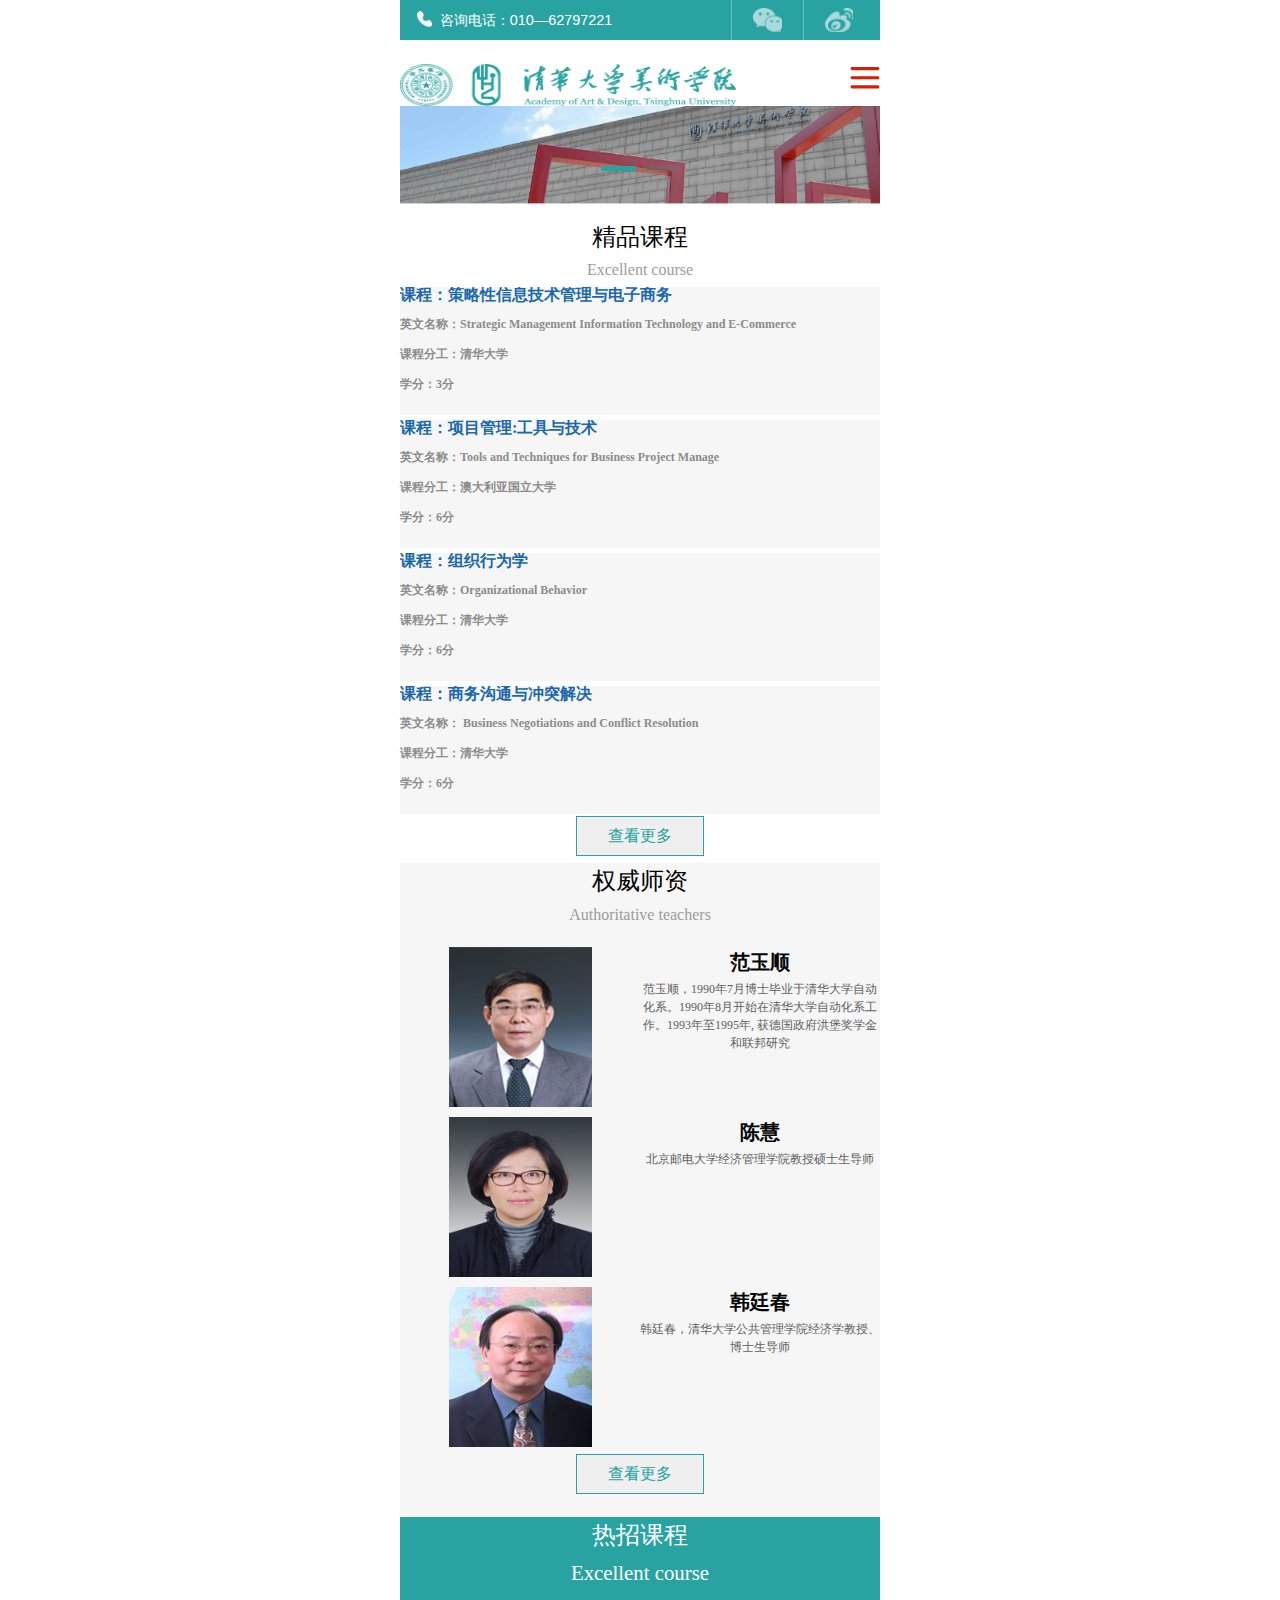
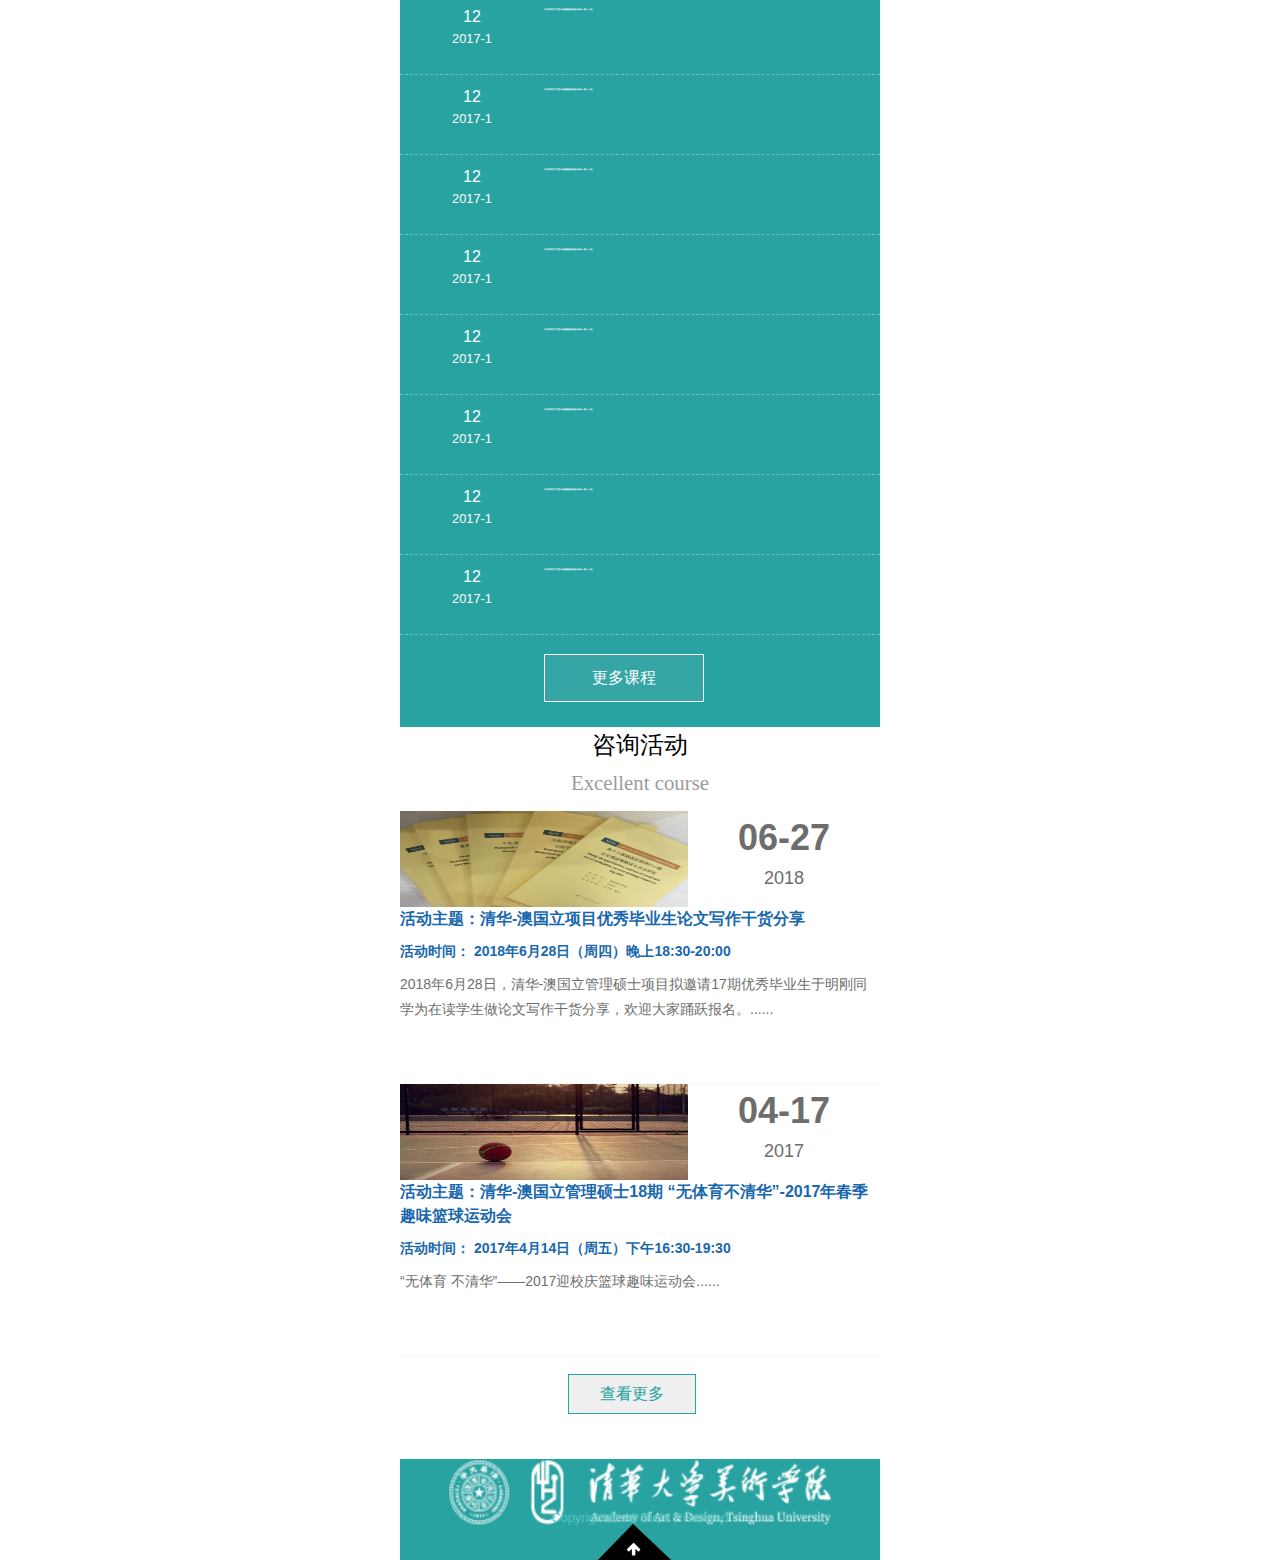
<file: 项目/index.html>
<!DOCTYPE html>
<html lang="en">
<head>
	<meta charset="UTF-8">
	<title>首页</title>
	<meta name="viewport" content="width=device-width, initial-scale=1.0, minimum-scale=1.0, maximum-scale=1.0,user-scalable=no"/>
	<link rel="stylesheet" href="css/index.css">
	<link rel="stylesheet" href="css/reset.css">
	<link rel="stylesheet" href="css/swiper.min.css">
	<script src="js/jquery-1.11.3.min.js"></script>
	<script src="js/swiper.min.js"></script>
	<script src="js/index.js"></script>
	<style>
		.swiper-container .swiper-wrapper .swiper-slide img{
			width: 100%;
			height: 6.125rem;
		}
		.swiper-container{
			position: relative;
		}
		.swiper-container .swiper-pagination{
			position: absolute;
			top:50%;
		}
		.swiper-container .swiper-pagination span{
			width: 35px;
			height: 5px;
			display: inline-block;
			border-radius: 0;
			margin-top:100px;
			background-color: #28a3a1;
		}
	</style>
</head>
<body>
	<div class="box">
		<!-- 顶部导航栏开始 -->
		<div class="indexT">
			<div class="TopNav">
				<div class="l">
					<span>咨询电话：010—62797221</span>
				</div>
				<div class="r">
					<span class="wx"></span>
					<span class="wb"></span>
				</div>
			</div>
		</div>
		<!-- 顶部导航栏结束 -->
		<!-- 图片 菜单栏开始 -->
		<div class="indexC">
			<div class="meau">
				<div class="l">
					<img src="images/4.png" alt="">
				</div>
				<div class="r">
					<div class="btn1"><img src="images/gang.svg" alt="" /></div>
				</div>
				<ul class="list" style="z-index: 5;">
					<li><a href="#none">首页</a></li>
					<li><a href="#none" class="guanyu">关于我们</a></li>
					<li><a href="#none" class="zixun">咨询活动</a></li>
					<li><a href="#none" class="quanwei">权威师资</a></li>
					<li><a href="#none" class="jingpin">精品课程</a></li>
					<li><a href="#none" class="zhaosheng">招生简介</a></li>
					<li><a href="#none" class="tongmeng">清华同盟会</a></li>
					<li><a href="#none" class="zaixian">在线报名</a></li>
				</ul>
			</div>
		</div>
		<script>
			function Nav(){
		
			}
			Nav.prototype = {
				constructor : Nav,
				init:function(){
					this.clickFn();
				},
				clickFn:function(){
					var lock = true;
					$(".btn1").on("click",function(){
						if(lock){
							$(".list").slideDown(600);
							lock = false;
						}else{
							$(".list").slideUp(600);
							lock = true;
						}
					})
				}
			}
			var nav = new Nav();
			nav.init();
		</script>
		<!-- 图片 菜单栏结束 -->
		<!-- 轮播图开始 -->
		<div class="swiper-container">
	    	<div class="swiper-wrapper">
	      		<div class="swiper-slide"><img src="images/1.jpg"></div>
		      	<div class="swiper-slide"><img src="images/2.jpg"></div>
	    	</div>
	    	<!-- Add Pagination -->
	    	<div class="swiper-pagination"></div>
	  	</div>
	  		<script>
				var swiper = new Swiper('.swiper-container', {
		  			spaceBetween: 30,
		      		centeredSlides: true,
		      		autoplay: {
		        		delay: 2500,
		        		disableOnInteraction: false,
		      		},
		      		pagination: {
		        		el: '.swiper-pagination',
		        		clickable: true,
		      		}
			    });
		</script>
		<!-- 轮播图结束 -->
		<!-- 精品课程开始 -->
		<div class="indexJ">
			<div class="jingpin">
				<div class="up">
					<h3 class="cen">精品课程</h3>
					<p class="cen">Excellent course</p>
					<div>
						<h1>课程：​策略性信息技术管理与电子商务</h1>
						<h2>英文名称：Strategic Management Information Technology and E-Commerce</h2>
						<h2>课程分工：清华大学</h2>
						<h2>学分：3分</h2>
					</div>

					<div>
						<h1>课程：​项目管理:工具与技术 </h1>
						<h2>英文名称：Tools and Techniques for Business Project Manage</h2>
						<h2>课程分工：澳大利亚国立大学</h2>
						<h2>学分：6分</h2>
					</div>
					<div>
						<h1>课程：​组织行为学</h1>
						<h2>英文名称：Organizational Behavior  </h2>
						<h2>课程分工：清华大学</h2>
						<h2>学分：6分</h2>
					</div>
					<div>
						<h1>课程：​商务沟通与冲突解决</h1>
						<h2>英文名称： Business Negotiations and Conflict Resolution</h2>
						<h2>课程分工：清华大学</h2>
						<h2>学分：6分</h2>
					</div>
				</div>
				<div class="down">
					<input type="button" value="查看更多" class="btn">
				</div>
			</div>
		</div>
		<!-- 精品课程结束 -->
		<!-- 权威师资开始 -->
		<div class="indexQ">
			<div class="quanwei">
				<div class="up">
					<h3 class="cen">权威师资</h3>
					<p class="cen">Authoritative teachers</p>
					<div class="teacher">
						<div class="img">
							<img src="images/5.jpg" alt="">
						</div>
						<div class="txt">
							<h1>范玉顺</h1>
							<p>范玉顺，1990年7月博士毕业于清华大学自动化系。1990年8月开始在清华大学自动化系工作。1993年至1995年, 获德国政府洪堡奖学金和联邦研究</p>
						</div>

						<div class="img">
							<img src="images/7.jpg" alt="">
						</div>
						<div class="txt">
							<h1>陈慧</h1>
							<p>北京邮电大学经济管理学院教授硕士生导师</p>
						</div>
						<div class="img">
							<img src="images/6.jpg" alt="">
						</div>
						<div class="txt">
							<h1>韩廷春</h1>
							<p>韩廷春，清华大学公共管理学院经济学教授、博士生导师</p>
						</div>
					</div>
				</div>
				<div class="down">
					<input type="button" value="查看更多" class="btn">
				</div>
			</div>
		</div>
		<!-- 权威师资结束 -->
		<!-- 热招课程开始 -->
		<div class="indexH">
			<div class="hots">
				<div class="up">
					<h3 class="cen white">热招课程</h3>
					<p class="cen white">Excellent course</p>
				</div>
				<div class="down">
					<div class="items">
						<div class="dates">
							<p>12</p>
							<p>2017-1</p>
						</div>
						<div class="titles">
							<p class="data_text">中国书画艺术名家专项课题高级课程研修班（第十一期）</p>
						</div>
					</div>
					<div class="items">
						<div class="dates">
							<p>12</p>
							<p>2017-1</p>
						</div>
						<div class="titles">
							<p class="data_text">中国书画艺术名家专项课题高级课程研修班（第十一期）</p>
						</div>
					</div>
					<div class="items">
						<div class="dates">
							<p>12</p>
							<p>2017-1</p>
						</div>
						<div class="titles">
							<p class="data_text">中国书画艺术名家专项课题高级课程研修班（第十一期）</p>
						</div>
					</div>
					<div class="items">
						<div class="dates">
							<p>12</p>
							<p>2017-1</p>
						</div>
						<div class="titles">
							<p class="data_text">中国书画艺术名家专项课题高级课程研修班（第十一期）</p>
						</div>
					</div>
					<div class="items">
						<div class="dates">
							<p>12</p>
							<p>2017-1</p>
						</div>
						<div class="titles">
							<p class="data_text">中国书画艺术名家专项课题高级课程研修班（第十一期）</p>
						</div>
					</div>
					<div class="items">
						<div class="dates">
							<p>12</p>
							<p>2017-1</p>
						</div>
						<div class="titles">
							<p class="data_text">中国书画艺术名家专项课题高级课程研修班（第十一期）</p>
						</div>
					</div>
					<div class="items">
						<div class="dates">
							<p>12</p>
							<p>2017-1</p>
						</div>
						<div class="titles">
							<p class="data_text">中国书画艺术名家专项课题高级课程研修班（第十一期）</p>
						</div>
					</div>
					<div class="items">
						<div class="dates">
							<p>12</p>
							<p>2017-1</p>
						</div>
						<div class="titles">
							<p class="data_text">中国书画艺术名家专项课题高级课程研修班（第十一期）</p>
						</div>
					</div>
				</div>
				<input type="button" value="更多课程" class="btn2">
			</div>
		</div>
		<!-- 热招课程结束 -->
		<!-- 咨询活动开始 -->
		<div class="indexZ">
			<div class="zixun">
				<div class="up">
					<h3 class="cen">咨询活动</h3>
					<p class="cen">Excellent course</p>
				</div>
				<div class="down">
					<div class="list">
						<div class="img">
							<img src="images/9.png" alt="">
						</div>
						<div class="tit">
							<h1>06-27</h1>
							<span>2018</span>
						</div>
						<div class="text">
							<h1>活动主题：清华-澳国立项目优秀毕业生论文写作干货分享</h1>
							<h2>活动时间： 2018年6月28日（周四）晚上18:30-20:00</h2>
							<p>2018年6月28日，清华-澳国立管理硕士项目拟邀请17期优秀毕业生于明刚同学为在读学生做论文写作干货分享，欢迎大家踊跃报名。......</p>
						</div>
					</div>
					<div class="list">
						<div class="img">
							<img src="images/4.jpg" alt="">
						</div>
						<div class="tit">
							<h1>04-17</h1>
							<span>2017</span>
						</div>
						<div class="text">
							<h1>活动主题：清华-澳国立管理硕士18期 “无体育不清华”-2017年春季趣味篮球运动会</h1>
							<h2>活动时间： 2017年4月14日（周五）下午16:30-19:30</h2>
							<p>“无体育 不清华”——2017迎校庆篮球趣味运动会......</p>
						</div>
					</div>
				</div>
				<input type="button" value="查看更多" class="btn3">
			</div>
		</div>
		<script type="text/template" id="template3">
			<div class="img">
				<img src="@img@" alt="">
			</div>
			<div class="tit">
				<h1>@date@</h1>
				<span>@year@</span>
			</div>
			<div class="text">
				<h1>@zhuti@</h1>
				<h2>@huodong@</h2>
				<p>@txt@</p>
			</div>
		</script>
		<script>
			// window.onload = function(){
			// 	var templateString = $("#template3").html();
			// 	console.log(templateString);
			// 	getJsonFn();
			// 	function getJsonFn(){
			// 		$.get("Excellent course.json",function(data){
			// 			data = typeof data == "object" ? data:eval("("+data+")");
			// 			var dataArry = data.data;
			// 			console.log(dataArry);
			// 			for (var i = 0; i < dataArry.length; i++) {
			// 				var DomString = chuliFn(templateString,dataArry[i]);
			// 				$(".list").append(DomString);
			// 			}
			// 		});
			// 	}

			// 	function chuliFn(templateString,data){
			// 		return templateString.replace(/\@([a-z\w]+)\@/g,function(match,$1,index,string){
			// 			return data[$1];
			// 		});
			// 	}
			// }
		</script>
		<!-- 咨询活动结束 -->
		<!-- 底部开始 -->
		<div class="indexF">
			<div class="footer">
				<div class="imgs">
					<img src="images/6.png" alt="">
				</div>
				<div class="copys">
					<p> Copyright@.All Right Reserved </p>
					<p>
						<img src="images/7.png" alt="">
					</p>
				</div>
			</div>
		</div>
		<!-- 底部结束 -->
	</div>
</body>
</html>
</file>
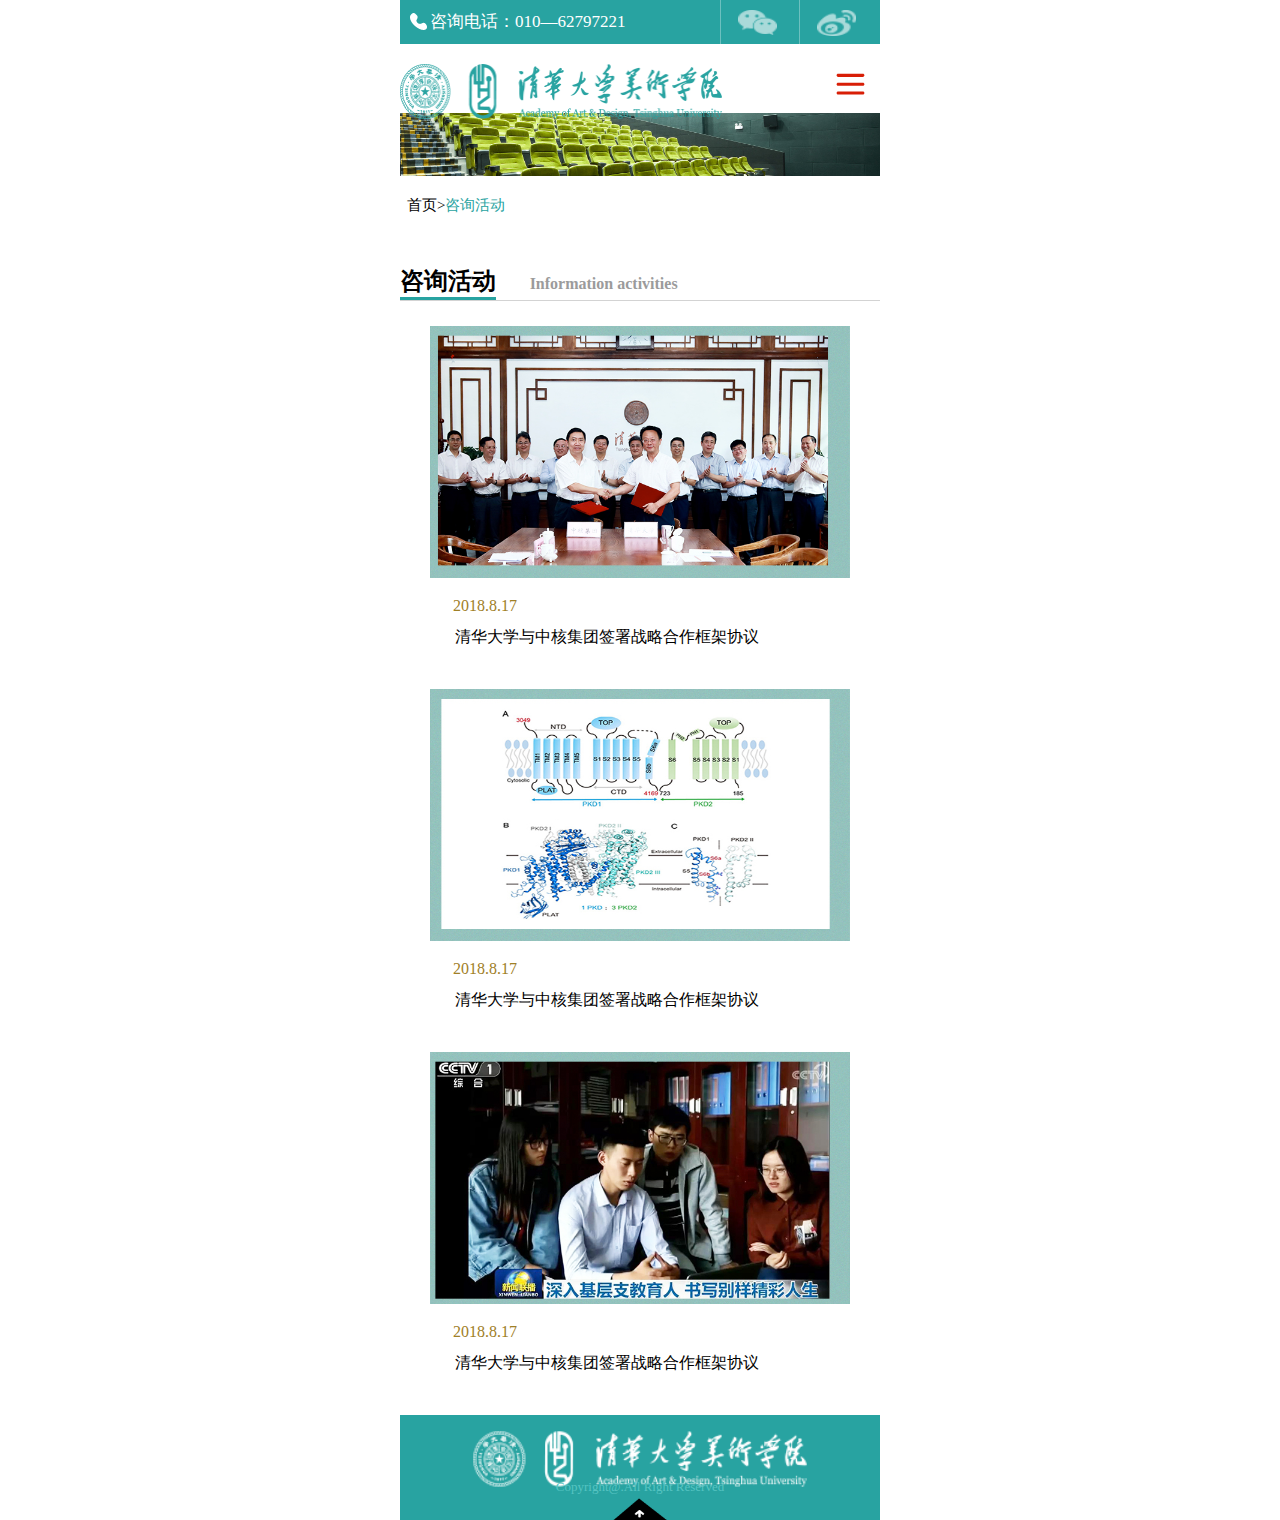
<file: 项目/Consultation.html>
<!DOCTYPE html>
<html>
	<head>
		<meta name="viewport" content="width=device-width,initial-scale=1.0"/>
		<meta charset="UTF-8">
		<title>咨询活动</title>
		<link rel="stylesheet" href="css/Consultation.css" />
	</head>
	<body>
		<div id="box">
			<!--头部-->
			<div class="top">
				<div class="left">
					<span><img src="images/1.png"></span>
					<span>咨询电话：010—62797221</span>
				</div>
				<div class="right">
					<span></span>
					<span></span>
				</div>
			</div>
			
			<!--导航-->
			<div class="nav">
				<img src="images/4.png">
				<div id="btn"><img src="images/gang.svg" alt="" /></div>
				<ul class="lists">
						<li><a href="index.html">首页</a></li>
						<li><a href="#">关于我们</a></li>
						<li><a href="#">咨询活动</a></li>
						<li><a href="#">权威师资</a></li>
						<li><a href="Classroom.html">精品课程</a></li>
						<li><a href="Recruit students.html">招生简介</a></li>
						<li><a href="#">清华同盟会</a></li>
						<li><a href="signup.html">在线报名</a></li>
				</ul>
			</div>
			
			<!--背景图-->
			<div class="title_img">
				<img src="images/3.jpg" alt="" />
			</div>
			
			<!--咨询活动-->
			<div class="title">
				首页><span class="green">咨询活动</span>
			</div>
			
			<h3 class="consultation">
				<span>咨询活动</span>
				<span>Information activities</span>
			</h3>
			
			<div class="con_box">
				<ul>
					<li>
						<img src="images/9.jpg">
						<div class="bom">
							<div class="time">
								2018.8.17
							</div>
							<p>清华大学与中核集团签署战略合作框架协议</p>
						</div>
					</li>
					<li>
						<img src="images/10.jpg">
						<div class="bom">
							<div class="time">
								2018.8.17
							</div>
							<p>清华大学与中核集团签署战略合作框架协议</p>
						</div>
					</li>
					<li>
						<img src="images/11.jpg">
						<div class="bom">
							<div class="time">
								2018.8.17
							</div>
							<p>清华大学与中核集团签署战略合作框架协议</p>
						</div>
					</li>
				</ul>
			</div>
			
			<!--底部-->
			<div class="footer">
				<div class="top">
					<img src="images/6.png">
				</div>
				<div class="bottom">
					<p> Copyright@.All Right Reserved </p>
					<p><img src="images/7.png" alt="" /></p>
				</div>
			</div>
			
			
		</div>
	</body>
	<script src="js/jquery-1.11.3.min.js"></script>
	<script src="js/signup.js"></script>
</html>
</file>
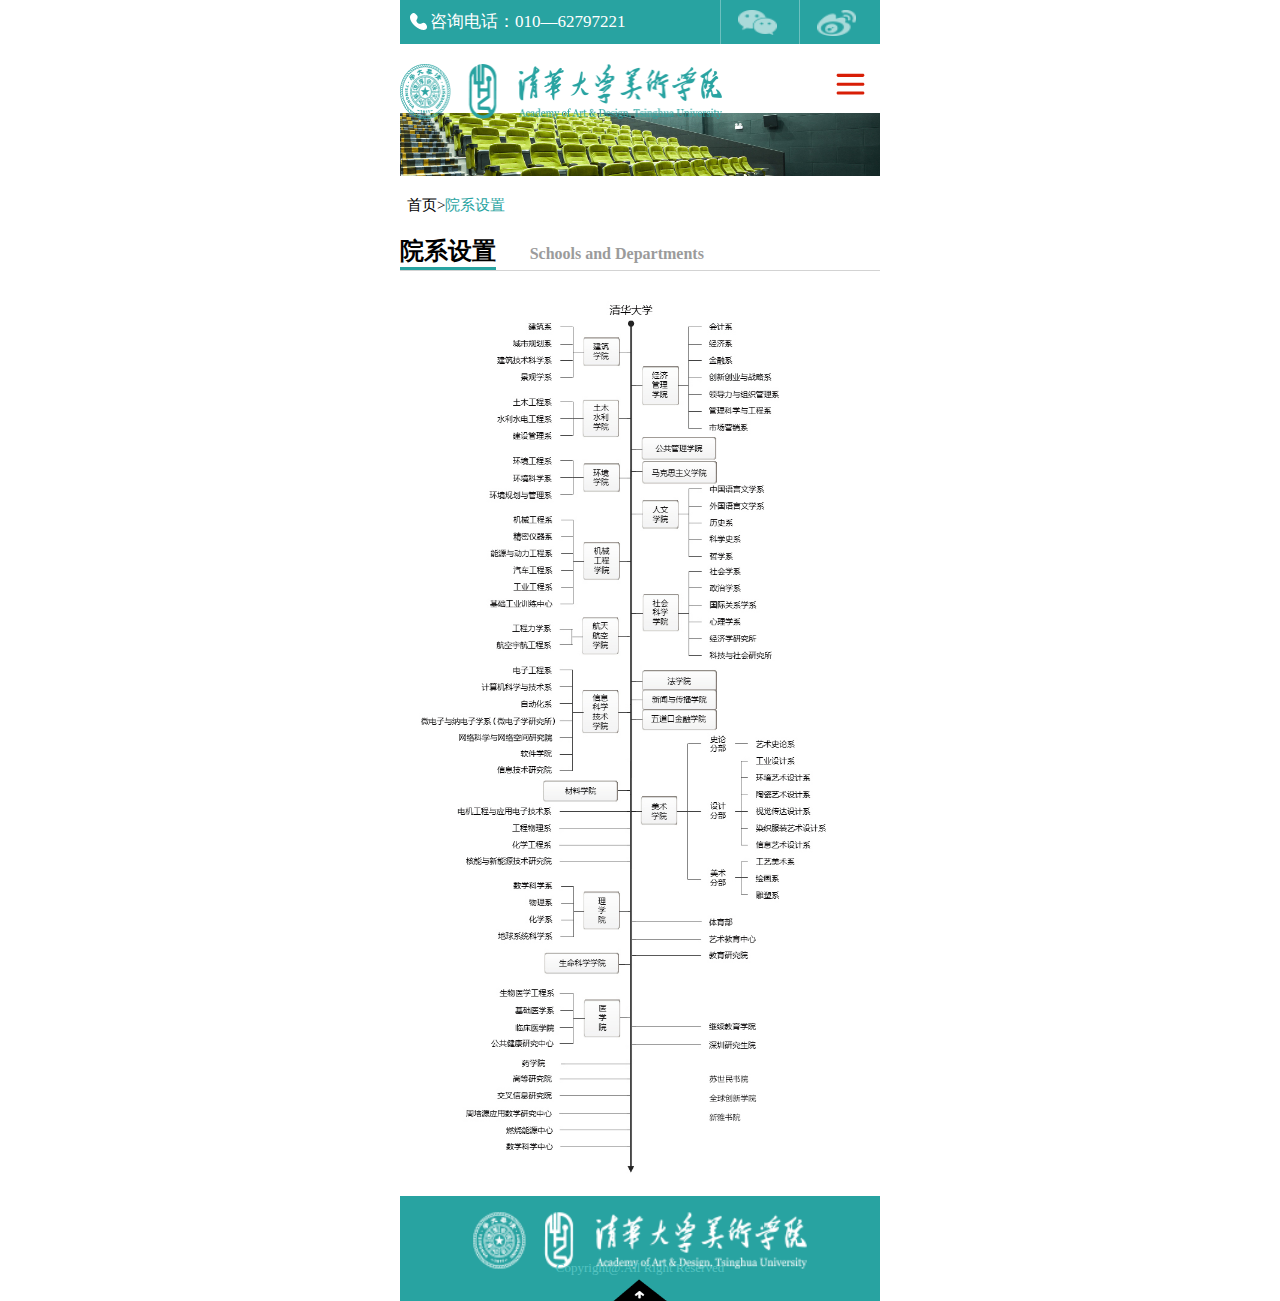
<file: 项目/Department and department.html>
<!DOCTYPE html>
<html>
	<head>
		<meta name="viewport" content="width=device-width,initial-scale=1.0"/>
		<meta charset="UTF-8">
		<title>权威师资</title>
		<link rel="stylesheet" href="css/Department and department.css" />
	</head>
	<body>
		<div id="box">
			<!--头部-->
			<div class="top">
				<div class="left">
					<span><img src="images/1.png"></span>
					<span>咨询电话：010—62797221</span>
				</div>
				<div class="right">
					<span></span>
					<span></span>
				</div>
			</div>
			
			<!--导航-->
			<div class="nav">
				<img src="images/4.png">
				<div id="btn"><img src="images/gang.svg" alt="" /></div>
				<ul class="lists">
						<li><a href="index.html">首页</a></li>
						<li><a href="#">关于我们</a></li>
						<li><a href="#">咨询活动</a></li>
						<li><a href="#">权威师资</a></li>
						<li><a href="Classroom.html">精品课程</a></li>
						<li><a href="Recruit students.html">招生简介</a></li>
						<li><a href="#">清华同盟会</a></li>
						<li><a href="signup.html">在线报名</a></li>
				</ul>
			</div>
			
			<!--背景图-->
			<div class="title_img">
				<img src="images/3.jpg" alt="" />
			</div>
			
			<!--咨询活动-->
			<div class="title">
				首页><span class="green">院系设置</span>
			</div>
			
			<h3 class="department">
				<span>院系设置</span>
				<span>Schools and Departments
</span>
			</h3>
			
			<div class="department_bg">
				<img src="images/12.jpg" alt="" />
			</div>
			
			<!--底部-->
			<div class="footer">
				<div class="top">
					<img src="images/6.png">
				</div>
				<div class="bottom">
					<p> Copyright@.All Right Reserved </p>
					<p><img src="images/7.png" alt="" /></p>
				</div>
			</div>
			
			
		</div>
	</body>
	<script src="js/jquery-1.11.3.min.js"></script>
	<script src="js/signup.js"></script>
</html>
</file>
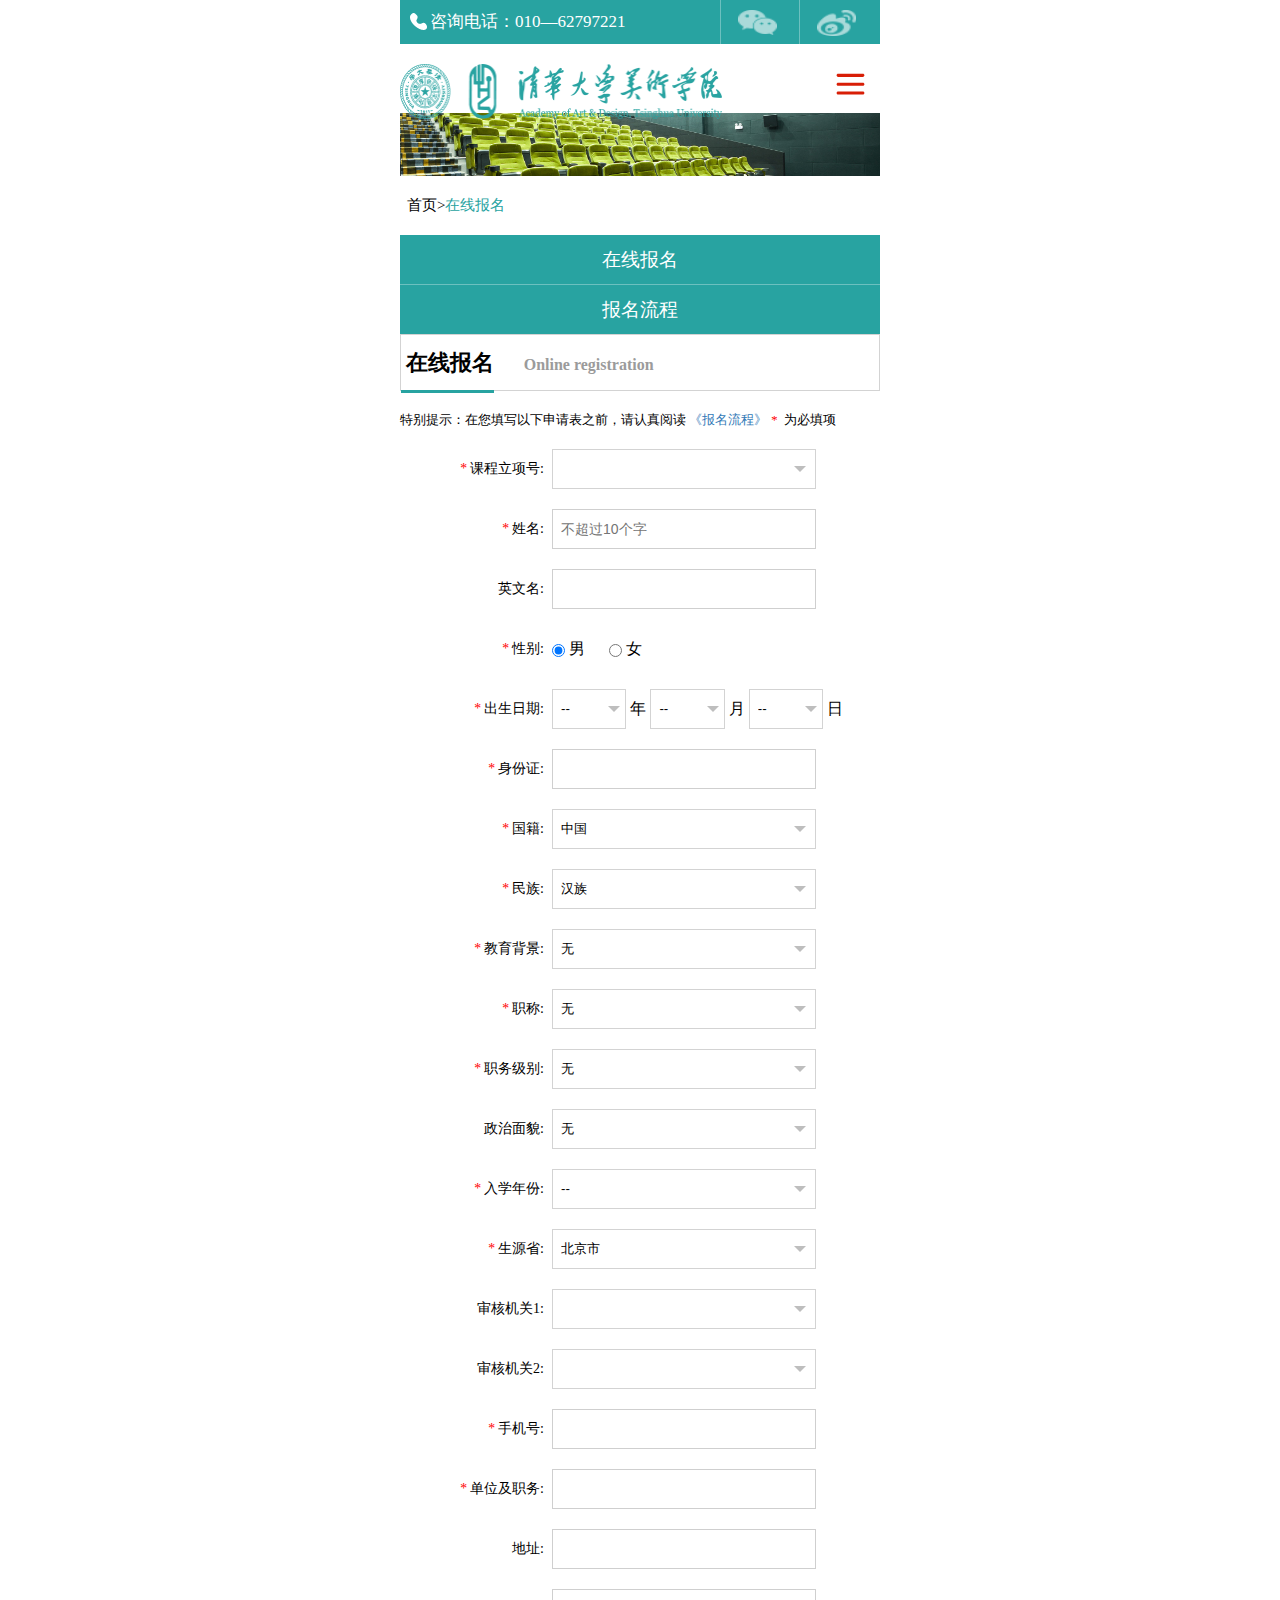
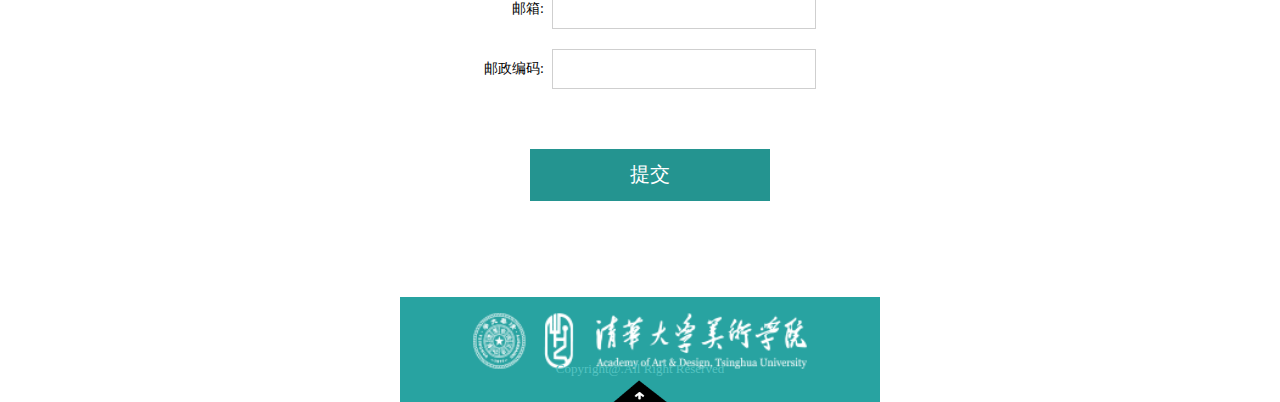
<file: 项目/在线报名.html>
<!DOCTYPE html>
<html>
	<head>
		<meta name="viewport" content="width=device-width,initial-scale=1.0"/>
		<meta charset="UTF-8">
		<title></title>
		<link rel="stylesheet" href="css/signup.css" />
	</head>
	<body>
		<div id="box">
			<!--头部-->
			<div class="top">
				<div class="left">
					<span><img src="images/1.png"></span>
					<span>咨询电话：010—62797221</span>
				</div>
				<div class="right">
					<span></span>
					<span></span>
				</div>
			</div>
			
			<!--导航-->
			<div class="nav">
				<img src="images/4.png">
				<div id="btn"><img src="images/gang.svg" alt="" /></div>
				<ul class="lists">
						<li><a href="index.html">首页</a></li>
						<li><a href="#">关于我们</a></li>
						<li><a href="#">咨询活动</a></li>
						<li><a href="#">权威师资</a></li>
						<li><a href="#">精品课程</a></li>
						<li><a href="#">招生简介</a></li>
						<li><a href="#">清华同盟会</a></li>
						<li><a href="signup.html">在线报名</a></li>
				</ul>
			</div>
			
			<!--背景图-->
			<div class="title_img">
				<img src="images/3.jpg" alt="" />
			</div>
			
			
			<!--在线报名-->
			<div class="title">
				首页><span class="green">在线报名</span>
			</div>
			
			<div class="content">
				<div class="list">
					<ul>
						<li>在线报名</li>
						<li>报名流程</li>
					</ul>
				</div>
				
				<div class="zaixianbaoming show">
					<div class="signup">
					<h3>
						<span>在线报名</span>
						<span>Online registration</span>
					</h3>
				</div>
				
				<div class="form">
					<p>
						特别提示：在您填写以下申请表之前，请认真阅读 
						<a href="#">《报名流程》</a>
						<i class="red">*</i>
						&nbsp;为必填项
					</p>
					<form class="list_input">
						<div>
							<div>
								<i class="red">*</i>
								课程立项号:
							</div>
						<span class="select_box">
							<select class="lixiang" required></select>
						</span>
						</div>
						
						<div>
							<div>
								<i class="red">*</i>
								姓名:
							</div>
							<input type="text" placeholder="不超过10个字" class="username">
						</div>
						
						<div>
							<div>英文名:</div>
							<input type="text" class="englishname"/>
						</div>
						
						
						<div>
							<div>
								<i class="red">*</i>
								性别:
							</div>
							<input type="radio" required name="sex" id="nan" value="男" checked>
							<label for="nan" class="person">男</label>
							<input type="radio" required name="sex" id="nv" value="女">
							<label for="nan" class="person">女</label>
						</div>
						
						<div class="birth">
							<div>
								<i class="red">*</i>
								出生日期:
							</div>
							<span class="select_box">
								<select name="birth" class="year" required>
									<option value="0">--</option>
									<option value="2018">2018</option>
									<option value="2017">2017</option>
									<option value="2016">2016</option>
									<option value="2015">2015</option>
									<option value="2014">2014</option>
									<option value="2013">2013</option>
									<option value="2012">2012</option>
									<option value="2011">2011</option>
									<option value="2010">2010</option>
									<option value="2009">2009</option>
									<option value="2008">2008</option>
									<option value="2007">2007</option>
									<option value="2006">2006</option>
									<option value="2005">2005</option>
									<option value="2004">2004</option>
									<option value="2003">2003</option>
									<option value="2002">2002</option>
									<option value="2001">2001</option>
									<option value="2000">2000</option>
								</select>
							</span>
							年
							
							<span class="select_box">
								<select name="birth" class="month" required>
									<option value="0">--</option>
									<option value="1">1</option>
									<option value="2">2</option>
									<option value="3">3</option>
									<option value="4">4</option>
									<option value="5">5</option>
									<option value="6">6</option>
									<option value="7">7</option>
									<option value="8">8</option>
									<option value="9">9</option>
									<option value="10">10</option>
									<option value="11">11</option>
									<option value="12">12</option>
								</select>
							</span>
							月
							<span class="select_box">
								<select name="birth"class="day" required>
									<option value="0">--</option>
								</select>
							</span>
							日
						</div>
						
						<div>
							<div>
								<i class="red">*</i>
								身份证:
							</div>
							<input type="text" class="idcard"/>
						</div>
						
						<div>
							<div>
								<i class="red">*</i>
								国籍:
							</div>
							<span class="select_box">
								<select class="country">
									<option value="中国">中国</option>
									<option value="安哥拉">安哥拉</option>
									<option value="阿富汗">阿富汗</option>
									<option value="阿尔巴尼亚">阿尔巴尼亚</option>
									<option value="阿尔及利亚">阿尔及利亚</option>
									<option value="澳大利亚">澳大利亚</option>
									<option value="巴西">巴西</option>
									<option value="美国">美国</option>
									<option value="英国">英国</option>
									<option value="比利时">比利时</option>
								</select>
							</span>
						</div>
						
						<div>
							<div>
								<i class="red">*</i>
								民族:
							</div>
							<span class="select_box">
								<select class="minzu">
									<option value="汉族">汉族</option>
									<option value="蒙古族">蒙古族</option>
									<option value="回族">回族</option>
									<option value="苗族">苗族</option>
									<option value="彝族">彝族</option>
									<option value="土家族">土家族</option>
									<option value="傣族">傣族</option>
									<option value="壮族">壮族</option>
									<option value="保安族">保安族</option>
									<option value="鄂伦春族">鄂伦春族</option>
									<option value="水族">水族</option>
								</select>
							</span>
						</div>
						
						<div>
							<div>
								<i class="red">*</i>
								教育背景:
							</div>
							<span class="select_box">
								<select class="jiaoyu">
									<option value="未知">无</option>
									<option value="初中">初中</option>
									<option value="高中">高中</option>
									<option value="中专">中专</option>
									<option value="大专">大专</option>
									<option value="本科">本科</option>
									<option value="双学位">双学位</option>
									<option value="硕士">硕士</option>
									<option value="博士">博士</option>
									<option value="博士后">博士后</option>
								</select>
							</span>
						</div>
						
						
						<div>
							<div>
								<i class="red">*</i>
								职称:
							</div>
							<span class="select_box">
								<select class="zhicheng">
									<option value="未知">无</option>
									<option value="正高级">正高级</option>
									<option value="副高级">副高级</option>
									<option value="中级">中级</option>
									<option value="初级">初级</option>
									<option value="其他">其他</option>
								</select>
							</span>
						</div>
						
						
						<div>
							<div>
								<i class="red">*</i>
								职务级别:
							</div>
							<span class="select_box">
								<select class="jibie">
										<option value="未知">无</option>
									<option value="（政府）省局级">（政府）省局级</option>
									<option value="（政府）司局级">（政府）司局级</option>
									<option value="（政府）处级">（政府）处级</option>
									<option value="（政府）科级">（政府）科级</option>
									<option value="（企业）单位负责人">（企业）单位负责人</option>
									<option value="（企业）部门负责人">（企业）部门负责人</option>
								</select>
							</span>
						</div>
						
						
						<div>
							<div>

								政治面貌:
							</div>
							<span class="select_box">
								<select class="mianmao">
									<option value="未知">无</option>
									<option value="党员">党员</option>
									<option value="民盟">民盟</option>
									<option value="民主党派">民主党派</option>
									<option value="群众">群众</option>
									<option value="团员">团员</option>
									<option value="无党派">无党派</option>
								</select>
							</span>
						</div>
						
						
						<div>
							<div>
								<i class="red">*</i>
								入学年份:
							</div>
							<span class="select_box">
								<select class="nian">
									<option value="0">--</option>
											<option value="2018">2018</option>
									<option value="2017">2017</option>
									<option value="2016">2016</option>
									<option value="2015">2015</option>
									<option value="2014">2014</option>
									<option value="2013">2013</option>
									<option value="2012">2012</option>
									<option value="2011">2011</option>
									<option value="2010">2010</option>
									<option value="2009">2009</option>
									<option value="2008">2008</option>
									<option value="2007">2007</option>
									<option value="2006">2006</option>
									<option value="2005">2005</option>
									<option value="2004">2004</option>
									<option value="2003">2003</option>
									<option value="2002">2002</option>
									<option value="2001">2001</option>
									<option value="2000">2000</option>
								</select>
							</span>
						</div>
						
						
						<div>
							<div>
								<i class="red">*</i>
								生源省:
							</div>
							<span class="select_box">
								<select class="sheng">
									<option value="北京市">北京市</option>
									<option value="山西省">山西省</option>
									<option value="河南省">河南省</option>
									<option value="辽宁省">辽宁省</option>
									<option value="江苏省">江苏省</option>
									<option value="浙江省">浙江省</option>
									<option value="河北省">河北省</option>
									<option value="山东省">山东省</option>
									<option value="海南省">海南省</option>
									<option value="天津市">天津市</option>
									<option value="四川省">四川省</option>
									<option value="贵州省">贵州省</option>
									<option value="云南省">云南省</option>
									<option value="青海省">青海省</option>
								</select>
							</span>
						</div>
						
						
						<div>
							<div>
								审核机关1:
							</div>
							<span class="select_box">
								<select class="shenhe_one"></select>
							</span>
						</div>
						
						
						<div>
							<div>
								审核机关2:
							</div>
							<span class="select_box">
								<select class="shenhe_er"></select>
							</span>
						</div>
						
						<div>
							<div>
								<i class="red">*</i>
								手机号:
							</div>
							<input type="text" class="phone"/>
						</div>
						
						<div>
							<div>
								<i class="red">*</i>
								单位及职务:
							</div>
							<input type="text" class="phone"/>
						</div>
						
						<div>
							<div>
								地址:
							</div>
							<input type="text" class="phone"/>
						</div>
						
						
						<div>
							<div>
								邮箱:
							</div>
							<input type="text" class="phone"/>
						</div>
						
						<div>
							<div>
								邮政编码:
							</div>
							<input type="text" class="phone"/>
						</div>
						
						<div class="tijiao">
							<input type="submit" value="提交" class="btn">
						</div>
						
					</form>
				</div>
					
				</div>
				
				<div class="baomingliucheng">
					<div class="signup">
						<h3>
							<span>报名流程</span>
							<span>Registration process</span>
						</h3>
					</div>
					
					<div class="lianxi">
						<p>联系电话：+86-010-62702681 62702682</p>
						<p>E-mail: tcaad@mail.tsinghua.edu.cn</p>
						<p class="btn">
							<input type="button" value="立即报名" class="baoming">
							<input type="button" value="在线咨询" class="zixun" />
						</p>
					</div>
				
			</div>
		
			</div>
			
			
			<!--底部-->
			<div class="footer">
				<div class="top">
					<img src="images/6.png">
				</div>
				<div class="bottom">
					<p> Copyright@.All Right Reserved </p>
					<p><img src="images/7.png" alt="" /></p>
				</div>
			</div>
			
		</div>
	</body>
	<script src="js/jquery-1.11.3.min.js"></script>
	<script src="js/signup.js"></script>
</html>
</file>
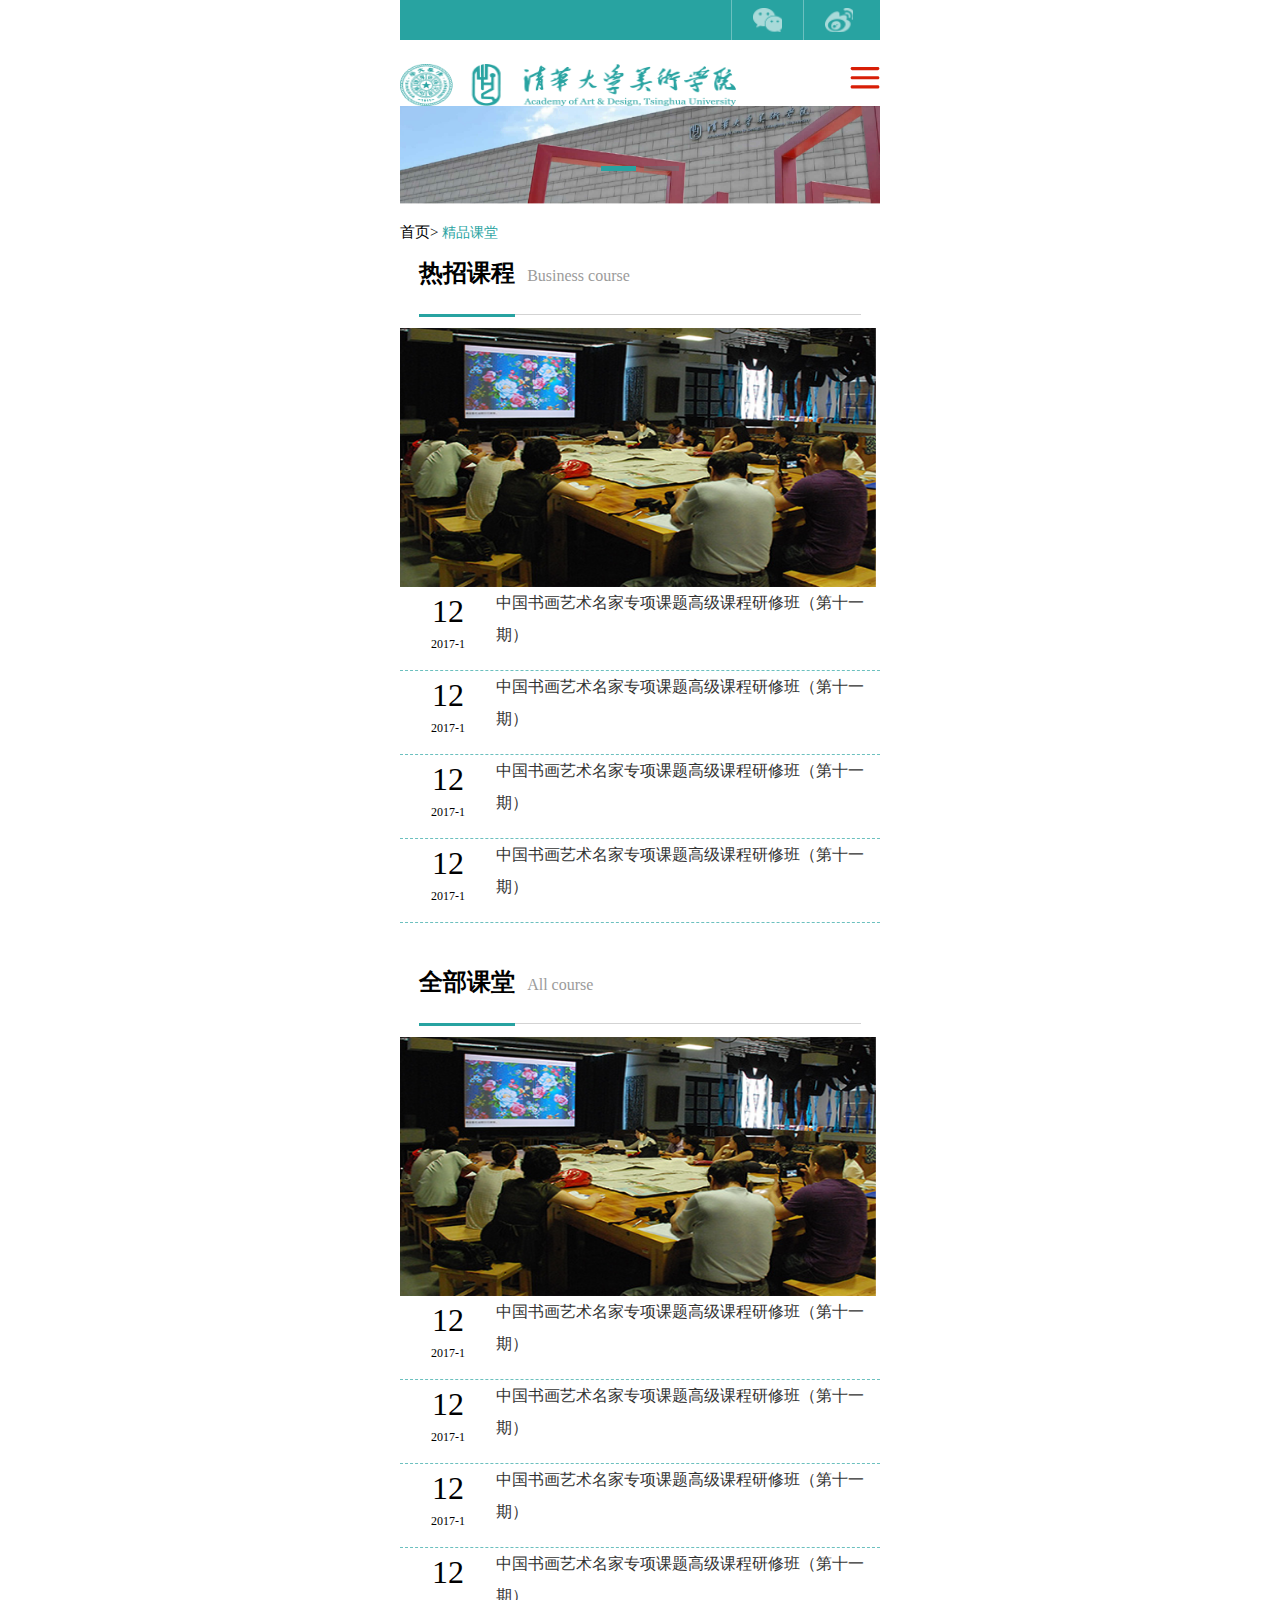
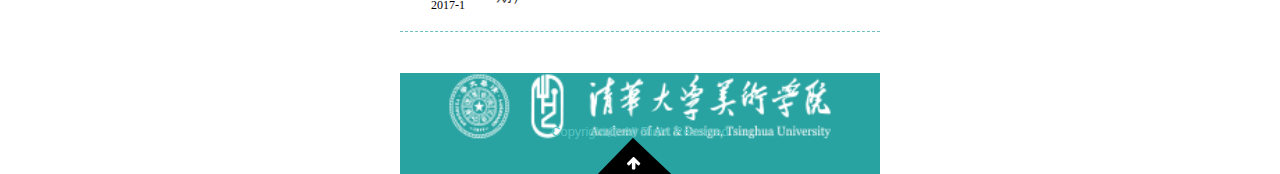
<file: 项目/精品课堂.html>
<!DOCTYPE html>
<html lang="en">
<head>
	<meta charset="UTF-8">
	<title>精品课堂</title>
	<meta name="viewport" content="width=device-width, initial-scale=1.0, minimum-scale=1.0, maximum-scale=1.0,user-scalable=no"/>
	<link rel="stylesheet" href="css/jingpin.css">
	<link rel="stylesheet" href="css/reset.css">
	<link rel="stylesheet" href="css/swiper.min.css">
	<script src="js/jquery-1.11.3.min.js"></script>
	<script src="js/swiper.min.js"></script>
	<style>
		.swiper-container .swiper-wrapper .swiper-slide img{
			width: 100%;
			height: 6.125rem;
		}
		.swiper-container{
			position: relative;
		}
		.swiper-container .swiper-pagination{
			position: absolute;
			top:50%;
		}
		.swiper-container .swiper-pagination span{
			width: 35px;
			height: 5px;
			display: inline-block;
			border-radius: 0;
			margin-top:100px;
			background-color: #28a3a1;
		}
	</style>
</head>
<body>
	<div class="box">
		<!-- 顶部导航栏开始 -->
		<div class="indexT">
			<div class="TopNav">
				<div class="l">
					<span>咨询电话：010—62797221</span>
				</div>
				<div class="r">
					<span class="wx"></span>
					<span class="wb"></span>
				</div>
			</div>
		</div>
		<!-- 顶部导航栏结束 -->
		<!-- 图片 菜单栏开始 -->
		<div class="indexC">
			<div class="meau">
				<div class="l">
					<img src="images/4.png" alt="">
				</div>
				<div class="r">
					<div class="btn1"><img src="images/gang.svg" alt="" /></div>
				</div>
				<ul class="list" style="z-index: 5;">
					<li><a href="#none">首页</a></li>
					<li><a href="#none">关于我们</a></li>
					<li><a href="#none">咨询活动</a></li>
					<li><a href="#none">权威师资</a></li>
					<li><a href="#none">精品课程</a></li>
					<li><a href="#none">招生简介</a></li>
					<li><a href="#none">清华同盟会</a></li>
					<li><a href="#none">在线报名</a></li>
				</ul>
			</div>
		</div>
		<script>
			function Nav(){
		
			}
			Nav.prototype = {
				constructor : Nav,
				init:function(){
					this.clickFn();
				},
				clickFn:function(){
					var lock = true;
					$(".btn1").on("click",function(){
						if(lock){
							$(".list").slideDown(600);
							lock = false;
						}else{
							$(".list").slideUp(600);
							lock = true;
						}
					})
				}
			}
			var nav = new Nav();
			nav.init();
		</script>
		<!-- 图片 菜单栏结束 -->
		<!-- 轮播图开始 -->
		<div class="swiper-container">
	    	<div class="swiper-wrapper">
	      		<div class="swiper-slide"><img src="images/1.jpg"></div>
		      	<div class="swiper-slide"><img src="images/2.jpg"></div>
	    	</div>
	    	<!-- Add Pagination -->
	    	<div class="swiper-pagination"></div>
	  	</div>
	  		<script>
				var swiper = new Swiper('.swiper-container', {
		  			spaceBetween: 30,
		      		centeredSlides: true,
		      		autoplay: {
		        		delay: 2500,
		        		disableOnInteraction: false,
		      		},
		      		pagination: {
		        		el: '.swiper-pagination',
		        		clickable: true,
		      		}
			    });
		</script>
		<!-- 轮播图结束 -->
		<!-- 首页 -->
		<div class="shouye">
			<div class="jingpin">
				<p class="sy">首页></p>
				<p class="jp">精品课堂</p>
			</div>
		</div>
		<!-- 首页 -->
		<!-- 热招课堂开始 -->
		<div class="indexH">
			<div class="rezhao">
				<h3>
					<span>热招课程</span>
					<span>Business course</span>
				</h3>
				<div class="hot_img">
					<img src="images/8.png" alt="">
				</div>
				<div class="title">
					<!-- <div class="rzkt">
						<div class="data">
							<p>12</p>
							<p>2017-1</p>
						</div>
						<p class="data_text">中国书画艺术名家专项课题高级课程研修班（第十一期）</p>
					</div>
					<div class="rzkt">
						<div class="data">
							<p>12</p>
							<p>2017-1</p>
						</div>
						<p class="data_text">中国书画艺术名家专项课题高级课程研修班（第十一期）</p>
					</div>
					<div class="rzkt">
						<div class="data">
							<p>12</p>
							<p>2017-1</p>
						</div>
						<p class="data_text">中国书画艺术名家专项课题高级课程研修班（第十一期）</p>
					</div>
					<div class="rzkt">
						<div class="data">
							<p>12</p>
							<p>2017-1</p>
						</div>
						<p class="data_text">中国书画艺术名家专项课题高级课程研修班（第十一期）</p>
					</div> -->
				</div>
			</div>
		</div>
		<script type="text/template" id="template">
			<div class="rzkt">
				<div class="data">
					<p>@mon@</p>
					<p>@year@</p>
				</div>
				<p class="data_text">@title@</p>
			</div>
		</script>
		<script>
			window.onload = function(){
				var templateString = $("#template").html();
				console.log(templateString);
				getJsonFn();
				function getJsonFn(){
					$.get("txt.json",function(data){
						data = typeof data == "object" ? data:eval("("+data+")");
						var dataArry = data.data;
						console.log(dataArry);
						for (var i = 0; i < dataArry.length; i++) {
							var DomString = chuliFn(templateString,dataArry[i]);
							$(".title").append(DomString);
						}
					});
				}

				function chuliFn(templateString,data){
					return templateString.replace(/\@([a-z\w]+)\@/g,function(match,$1,index,string){
						return data[$1];
					});
				}
			}
		</script>
		<!-- 热招课堂结束 -->

		<div class="indexH">
			<div class="rezhao">
				<h3>
					<span>全部课堂</span>
					<span>All course</span>
				</h3>
				<div class="hot_img">
					<img src="images/8.png" alt="">
				</div>
				<div class="title">
					<!-- <div class="rzkt">
						<div class="data">
							<p>12</p>
							<p>2017-1</p>
						</div>
						<p class="data_text">中国书画艺术名家专项课题高级课程研修班（第十一期）</p>
					</div>
					<div class="rzkt">
						<div class="data">
							<p>12</p>
							<p>2017-1</p>
						</div>
						<p class="data_text">中国书画艺术名家专项课题高级课程研修班（第十一期）</p>
					</div>
					<div class="rzkt">
						<div class="data">
							<p>12</p>
							<p>2017-1</p>
						</div>
						<p class="data_text">中国书画艺术名家专项课题高级课程研修班（第十一期）</p>
					</div>
					<div class="rzkt">
						<div class="data">
							<p>12</p>
							<p>2017-1</p>
						</div>
						<p class="data_text">中国书画艺术名家专项课题高级课程研修班（第十一期）</p>
					</div> -->
				</div>
			</div>
		</div>
		<!-- 底部开始 -->
		<div class="indexF">
			<div class="footer">
				<div class="imgs">
					<img src="images/6.png" alt="">
				</div>
				<div class="copys">
					<p> Copyright@.All Right Reserved </p>
					<img src="images/7.png" alt="">
				</div>
			</div>
		</div>
		<!-- 底部结束 -->
	</div>
</body>
</html>
</file>
<file: 项目/css/index.css>
*{
	margin: 0;
	padding: 0;
}
.box{
	width: 100%;
    max-width: 30rem;
    margin: 0 auto;
}
/*顶部导航栏开始*/
.indexT{
	width: 100%;
	height: 2.5rem;
	margin: 0 auto;
	/*background: red;*/
	background: #28a3a1;
}
.indexT .TopNav{
	width: 100%;
	height: 2.5rem;
	margin: 0 auto;
	/*background: green;*/
}
.indexT .TopNav .l{
	width: 69%;
	height: 2.5rem;
	line-height: 2.5rem;
	float: left;
	/*background: orange;*/
	/*text-align: center;*/
	border-right: 1px solid #6cc0bf;
	position: relative;
}
.indexT .TopNav .l::before{
	content: '';
    position: absolute;
    background: url(../images/1.png) no-repeat;
    width: .96rem;
    height: .96rem;
    left: 5%;
    top: 0.7rem;
    background-size: cover;
}
.indexT .TopNav .l span{
	font-size: 0.9rem;
	position: absolute;
	left: 12%;
	/*top: 2%;*/
	color: #fff;
}
.indexT .TopNav .r{
	width: 30%;
	height: 2.5rem;
	float: left;
	/*background: blue;*/
}
.indexT .TopNav .r span{
	width: 49%;
	height: 2.5rem;
	float: left;
	/*background: red;*/
	position: relative;
}
.indexT .TopNav .r span:nth-child(1){
	border-right: 1px solid #6cc0bf;
}
.indexT .TopNav .r span.wx::before{
	content: '';
    background: url(../images/2.png) no-repeat;
    position: absolute;
    top: 0;
    left: 0;
    right: 0;
    bottom: 0;
    margin: auto;
    width: 1.78rem;
    height: 1.46rem;
    background-size: cover;
}
.indexT .TopNav .r span.wb::before{
	content: '';
    background: url(../images/3.png) no-repeat;
    position: absolute;
    top: 0;
    left: 0;
    right: 0;
    bottom: 0;
    margin: auto;
    width: 1.78rem;
    height: 1.46rem;
    background-size: cover;
}
/*顶部导航栏结束*/
/*图片 菜单栏开始*/
.indexC{
	width: 100%;
	height: 4.125rem;
	margin: 0 auto;
	/*background: red;*/
	position: relative;
}
.indexC .meau{
	width: 100%;
	height: 4.125rem;
	margin: 0 auto;
	/*background: green;*/
}
.indexC .meau .l{
	width: 70%;
	height: 4.125rem;
	float: left;
	/*background: blue;*/
	/*position: relative;*/
}
.indexC .meau .l img{
	width: 70%;
	height: 2.635rem;
	position: absolute;
	bottom: 0;
}
.indexC .meau .r{
	width: 30%;
	height: 4.125rem;
	line-height: 4.125rem;
	float: left;
	/*background: orange;*/
	position: relative;
}
.indexC .meau .r .btn1{
	position: absolute;
	right: 0;
	top: 15px;
	width: 30px;
	height: 30px;
	/*background: gray;*/
}
.indexC .meau .r .btn1 img{
	width: 100%;	
}
.indexC .meau .list{
	width: 100%;
	height: 15.5rem;
	background: #28a3a1;
	position: absolute;
	top: 4.125rem;
	text-align: center;
	display: none;
}
.indexC .meau .list li{
	width: 100%;
	height: 1.875rem;
	line-height: 1.875rem;
	border-bottom: 1px solid #ccc;
}
.indexC .meau .list li a{
	text-decoration: none;
	font-size: .9rem;
	color: #fff;
}
/*图片 菜单栏结束*/
/*轮播图开始*/

/*轮播图结束*/
/*精品课程开始*/
.indexJ{
	width: 100%;
	height: 40.875rem;
	margin: 0 auto;
	/*background: red;*/
}
.indexJ .jingpin{
	width: 100%;
	height: 40.875rem;
	margin: 0 auto;
	/*background: green;*/
}
.indexJ .jingpin .up{
	width: 100%;
	height: 37.9375rem;
	/*background: blue;*/
	
	font-family: '微软雅黑';
}
.indexJ .jingpin .up h3{
	padding-top: 0.6rem;
	font-size: 1.5rem;
	font-weight: 400;
	text-align: center;
}
.indexJ .jingpin .up p{
	padding-top: 0.22rem;
    color: #9c9c9c;
	font-size: 1rem;
	font-weight: 400;
	text-align: center;
}
.indexJ .jingpin .up div{
	width: 100%;
	height: 8rem;
	background: #f6f6f6;
	margin-top: 5px;
}
.indexJ .jingpin .up div h1{
	display: block;
    width: 100%;
    white-space: nowrap;
    overflow: hidden;
    text-overflow: ellipsis;
    line-height: 1em;
    font-size: 16px;
    color: #1968ae;
    font-weight: bold;
}
.indexJ .jingpin .up div h2{
	font-size: 12px;
    color: #8c8c8c;
    padding-top: 12px
}
.indexJ .jingpin .down{
	width: 100%;
	height: 2.5rem;
	margin: 0 auto;
	/*background: pink;*/
	text-align: center;
}
.indexJ .jingpin .down .btn{
	width: 8rem;
    height: 2.5rem;
    color: #28a3a1;
    outline: none;
    border: 1px solid #28a3a1;
    margin: 0 auto;
    font-size: 1rem;
}
/*精品课程结束*/
/*权威师资开始*/
.indexQ{
	width: 100%;
	height: 40.875rem;
	margin: 0 auto;
	background: rgb(246,246,246);
}
.indexQ .quanwei{
	width: 100%;
	height: 40.875rem;
	margin: 0 auto;
	/*background: green;*/
}
.indexQ .quanwei .up{
	width: 100%;
	height: 36.9375rem;
	/*background: blue;*/
	text-align: center;
	font-family: '微软雅黑';
}
.indexQ .quanwei .up h3{
	font-size: 1.5rem;
	font-weight: 400;
}
.indexQ .quanwei .up p{
	padding-top: 0.22rem;
    color: #9c9c9c;
	font-size: 1rem;
	font-weight: 400;
}
.indexQ .quanwei .up div{
	width: 100%;
	height: 10rem;
	margin-top: 10px;
	/*background: green;*/
}
.indexQ .quanwei .up div .img{
	width: 50%;
	height: 10rem;
	float: left;
	/*background: orange;*/
}
.indexQ .quanwei .up div .img img{
	width: 143px;
	height: 10rem;
}
.indexQ .quanwei .up div .txt{
	width: 50%;
	height: 10rem;
	/*background: skyblue;*/
	float: left;
}
.indexQ .quanwei .up div .txt h1{
	font-size: 20px;
	font-weight: bold;
   	margin-left: 0;
}
.indexQ .quanwei .up div .txt p{
	color: #606060;
	font-size: 12px;
}
.indexQ .quanwei .down{
	width: 100%;
	height: 2.5rem;
	margin: 0 auto;
	/*background: purple;*/
	text-align: center;
}
.indexQ .quanwei .down .btn{
	width: 8rem;
    height: 2.5rem;
    color: #28a3a1;
    outline: none;
    border: 1px solid #28a3a1;
    margin: 0 auto;
    font-size: 1rem;
}
/*权威师资结束*/
/*热招课程开始*/
.indexH{
	width: 100%;
	height: 50.625rem;
	margin: 0 auto;
	background: #28a3a1;
}
.indexH .hots{
	width: 100%;
	height: 50.625rem;
	margin: 0 auto;
	/*background: green;*/
	position: relative;
}
.indexH .hots .up{
	width: 100%;
	height: 4.875rem;
	/*background: pink;*/
	text-align: center;
	font-family: '微软雅黑';
	color: #fff;
}
.indexH .hots .up h3{
	font-size: 1.5rem;
	font-weight: 400;
}
.indexH .hots .up p{
	padding-top: 0.22rem;
	font-size: 1.3rem;
	font-weight: 400;
}
.indexH .hots .down{
	width: 100%;
	height: 39.5rem;
	/*background: blue;*/
}
.indexH .hots .down .items{
  	width: 100%;
  	height: 4.9375rem;
    border-bottom: 1px dashed #6cc0bf;
    cursor: pointer;
}
.indexH .hots .down .items .dates{
	width: 30%;
	height: 4.9375rem;
	/*background: red;*/
	float: left;
	text-align: center;
	display: inline-block;
	color: #fff;
}
.indexH .hots .down .items .dates p:nth-child(1){
	text-align: center;
	font-size: 1rem;
	margin-top: 10px;
}
.indexH .hots .down .items .dates p:nth-child(2){
	font-size: .8rem;
}
.indexH .hots .down .items .titles{
	width: 70%;
	height: 4.9375rem;
	float: left;
	/*background: red;*/
}
.indexH .hots .down .items .titles .data_text{
	/*width: 260px;*/
	height: 30px;
	line-height: 30px;
    font-size: .1rem;
    font-family: '微软雅黑';
    font-weight: 700;
    color: #fff;
}
.indexH .hots .btn2{
	position: relative;
    width: 10rem;
    height: 3rem;
    font-size: 1rem;
    font-family: '微软雅黑';
    background: #35a5a5;
    outline: none;
    border: 1px solid white;
    margin: 0 auto;
    color: #fff;
    left: 30%;
    top: 20px;
}
/*热招课程结束*/
/*咨询活动开始*/
.indexZ{
	width: 100%;
	height: 45.75rem;
	margin: 0 auto;
	/*background: red;*/
}
.indexZ .zixun{
	width: 100%;
	height: 45.75rem;
	margin: 0 auto;
	/*background: green;*/
}
.indexZ .zixun .up{
	width: 100%;
	height: 5.25rem;
	/*background: pink;*/
	text-align: center;
	font-family: '微软雅黑';
	color: #000;
}
.indexZ .zixun .up h3{
	font-size: 1.5rem;
	font-weight: 400;
}
.indexZ .zixun .up p{
	padding-top: 0.22rem;
	font-size: 1.3rem;
	font-weight: 400;
	color: #9c9c9c;
}
.indexZ .zixun .down{
	width: 100%;
	height: 30.875rem;
	/*background: orange;*/
}
.indexZ .zixun .down .list{
	border-bottom: 1px solid #f6f6f6;
}
.indexZ .zixun .down div{
	width: 100%;
	height: 17rem;
	/*background: green;*/
}
.indexZ .zixun .down div .img{
	width: 60%;
	height: 6rem;
	float: left;
}
.indexZ .zixun .down div .img img{
	width: 100%;
	height: 6rem;
}
.indexZ .zixun .down div .tit{
	width: 40%;
	height: 6rem;
	/*background: pink;*/
	float: left;
	text-align: center;
}
.indexZ .zixun .down div .tit h1{
	font-size: 36px;
	color: #6d6d6d;
}
.indexZ .zixun .down div .tit span{
	font-size: 18px;
	color: #6d6d6d;
}
.indexZ .zixun .down div .text{
	width: 100%;
	height: 9rem;
	/*background: blue;*/
	float: left;
}
.indexZ .zixun .down div .text h1{
	font-size: 16px;
    color: #1968ae;
    padding-bottom: 10px;
    font-weight: bold;
}
.indexZ .zixun .down div .text h2{
	font-size: 14px;
	color: #1968ae;
    padding-bottom: 10px;
    font-weight: bold;
}
.indexZ .zixun .down div .text p{
	color: #6e6e6e;
    line-height: 1.8em;
    height: 3.6em;
    text-indent: 0;
    overflow: hidden;
    font-size: 14px;
}
.indexZ .zixun .btn3{
	width: 8rem;
    height: 2.5rem;
    color: #28a3a1;
    outline: none;
    border: 1px solid #28a3a1;
    margin: 0 auto;
    font-size: 1rem;
    position: relative;
    left: 35%;
    top: 50px;
}
/*咨询活动结束*/
/*底部开始*/
.indexF{
	width: 100%;
	height: 6.3125rem;
	margin: 0 auto;
	background: #28a3a1;
	position: relative;
}
.indexF .footer{
	width: 100%;
	height: 6.3125rem;
	margin: 0 auto;
	/*background: pink;*/
}
.indexF .footer .imgs{
	width: 80%;
	height: 3.0625rem;
	margin: 0 auto;
	/*background: red;*/
}
.indexF .footer .imgs img{
	width: 100%;
	height: auto;
}
.indexF .footer .copys{
	width: 100%;
	height: 2.3125rem;
	margin: 0 auto;
	/*background: blue;*/
	text-align: center;
    color: #56c4c2;
    font-size: 0.8rem;
}
.indexF .footer .copys img{
	position: absolute;
	bottom: 0;
	left: 41%;
}
/*底部结束*/
</file>
<file: 项目/css/Consultation.css>
*{
	margin: 0;
	padding: 0;
}
ul{
	list-style: none;
}
a{
	text-decoration: none;
	color: gray;
}
.red{
	color: red;
}
#box{
	width: 100%;
	max-width: 30rem;
	margin: 0 auto;
	/*overflow: hidden;*/
	/*background: #5C307D;*/
}
#box .top{
	height: 44px;
	background-color: #28a3a1;
}
#box .top .left{
	width: 66.68%;
	/*height: 44px;*/
	/*background-color: red;*/
	position: relative;
	float: left;
}
#box .top .left span:nth-child(1){
	position: absolute;
	left: 10px;
	top: 13px;
}
#box .top .left span:nth-child(2){
	position: absolute;
	left: 30px;
	top: 10px;
	color: white;
	font-size: 17px;
}
#box .top .right{
	width: 33.32%;
	/*height: 44px;*/
	/*background-color: blue;*/
	float: right;
}
#box .top .right span{
	display: block;
	width: 49%;
	height: 44px;
	border-left: 1px solid #6cc0bf;
	/*background-color: green;*/
	float: left;
	position: relative;
}
#box .top .right span:nth-child(1)::before{
	content: "";
	background: url(../images/2.png) no-repeat;
	background-size:100% 25px;
	position: absolute;
	left: 17px;
	top: 10px;
	width: 50%;
	height: 60%;
}
#box .top .right span:nth-child(2)::before{
	content: "";
	background: url(../images/3.png) no-repeat;
	background-size:100% 100%;
	position: absolute;
	left: 17px;
	top: 10px;
	width: 50%;
	height: 60%;
}

#box .nav{
	width: 100%;
	height:49px;
	padding-top: 20px;
	background-color: white;
	position: relative;
}
#box .nav img{
	width:67%;
}
#box .nav div{
	width: 44px;
	height: 44px;
	/*background-color: gainsboro;*/
	position: absolute;
	top: 25px;
	z-index: 3;
	right: 0;
}
#box .nav  ul{
	width: 100%;
	height:240px;
	position: absolute;
	top: 65px;
	left: 50%;
	z-index: 2;
	margin-left: -207px;
	display: none;
}
#box .nav ul li{
	text-align: center;
	width: 100%;
	height: 30px;
	line-height: 30px;
	border-bottom: 1px solid white;
	background-color: rgba(40, 163, 161, 0.9);
}
#box .nav ul li a{
	color: white;
}

#box .title_img{
	width: 100%;
	height: 62.8px;
}
#box .title_img img{
	width: 100%;
	height: 62.8px;
}
#box .title{
	width: 98%;
	height: 59px;
	line-height: 59px;
	padding-left: 7px;
	font-size: 15px;
	/*background-color: white;*/
}
#box .title .green{
	color:#28a3a1 ;
}

#box .consultation{
	width: 100%;
	height: 35px;
	/*background-color: white;*/
	margin-top: 30px;
	margin-bottom: 25px;
	border-bottom: 1px solid #d3d3d3;
}
#box .consultation span:nth-child(1){
	font-weight: bold;
    height: 32px;
    display: inline-block;
    border-bottom: 3px solid #27A3A1;
    margin-right: 0.56rem;
    font-size: 24px;
}
#box .consultation span:nth-child(2){
	color: #9b9b9b;
	font-size: 16px;
	display: inline-block;
	margin-left: 20px;
}

#box .con_box{
	width: 87.5%;
	height: auto;
	/*border: 1px solid black;*/
	background: #5C307D;
	margin: 0 auto;
	position: relative;
}
#box .con_box ul li{
	width: 100%;
	vertical-align: top;
	position: relative;
	background: #fff;
}
#box .con_box ul li img{
	width: 100%;
}
#box .con_box ul li .bom{
	position: static;
    width: auto;
    right: 0;
    bottom: 0;
    background: #fff;
    height: 45.83%;
    padding-bottom: 0;
    margin-bottom: 0;
}
#box .con_box ul li .bom .time{
	position: static;
    margin-top: 15px;
    margin-bottom: 10px;
    margin-left: 23px;
    bottom: 15px;
    left: 23px;
    color: #9f8027;
}
#box .con_box ul li .bom p{
    font-size: 16px;
    padding: 0px 25px;
    padding-bottom: 40px;
    line-height: 1.5em;
}

#box .footer{
	width: 100%;
	height: 90px;
	background-color: #28a3a1;
	padding-top: 15px;
	/*margin-top: 20%;*/
}
#box .footer .top{
	height: 65px;
	text-align: center;
}
#box .footer .top img{
	width: 70%;
}
#box .footer .bottom{
	text-align: center;
	font-size: 13px;
	line-height: 0;
	margin-top: -8px;
	color: #56c4c2;
}
#box .footer .bottom p:nth-child(2){
	margin-top: 8px;
}
#box .footer .bottom p:nth-child(2) img{
	margin-top: 3px;
	width:55px;
	height: 22px;
}

@media screen and (width:375px){
	#box .top .left span:nth-child(2){
		top: 12px;
		font-size: 16px;
	}
	#box .nav  ul{
		margin-left: -187.5px;
	}
	#box .content .signup h3{
		height: 50px;
		line-height: 50px;
	}
	#box .content .signup h3 span:nth-child(1){
		height: 48px;
		font-size: 20px;
	}
	#box .content .signup h3 span:nth-child(2){
		font-size: 15px;
	}
}

@media screen and (width:360px){
	#box .top .left span:nth-child(2){
		top: 12px;
		font-size: 16px;
	}
	#box .top .right span:nth-child(1)::before{
		left: 15px;
		width: 50%;
		height: 57%;
	}
	#box .nav  ul{
	margin-left: -180px;
	}
	#box .content .signup h3 span:nth-child(2){
		font-size: 12px;
	}
	#box .content .signup h3{
		height: 48px;
		line-height: 48px;
	}
	#box .content .signup h3 span:nth-child(1){
		height: 46px;
		font-size: 19px;
	}
	#box .content .signup h3 span:nth-child(2){
		font-size: 12px;
	}
}

@media screen and (width:320px){
	#box .top .left span:nth-child(2){
		top: 12px;
		font-size: 13px;
	}
	#box .top .right span:nth-child(1)::before{
		left: 14px;
	}
	#box .top .right span:nth-child(2)::before{
		left: 14px;
	}
	#box .nav  ul{
		margin-left: -160px;
	}
	#box .content .signup h3{
		height: 42px;
		line-height: 42px;
	}
	#box .content .signup h3 span:nth-child(1){
		height: 42px;
		font-size: 17px;
		margin-right: 25px;
		display: inline-block;
		border-bottom: 3px solid #27a3a1;
	}
	#box .content .signup h3 span:nth-child(2){
		font-size: 12px;
	}
}
</file>
<file: 项目/css/Department and department.css>
*{
	margin: 0;
	padding: 0;
}
ul{
	list-style: none;
}
a{
	text-decoration: none;
	color: gray;
}
.red{
	color: red;
}
#box{
	width: 100%;
	max-width: 30rem;
	margin: 0 auto;
	/*overflow: hidden;*/
	/*background: #5C307D;*/
}
#box .top{
	height: 44px;
	background-color: #28a3a1;
}
#box .top .left{
	width: 66.68%;
	/*height: 44px;*/
	/*background-color: red;*/
	position: relative;
	float: left;
}
#box .top .left span:nth-child(1){
	position: absolute;
	left: 10px;
	top: 13px;
}
#box .top .left span:nth-child(2){
	position: absolute;
	left: 30px;
	top: 10px;
	color: white;
	font-size: 17px;
}
#box .top .right{
	width: 33.32%;
	/*height: 44px;*/
	/*background-color: blue;*/
	float: right;
}
#box .top .right span{
	display: block;
	width: 49%;
	height: 44px;
	border-left: 1px solid #6cc0bf;
	/*background-color: green;*/
	float: left;
	position: relative;
}
#box .top .right span:nth-child(1)::before{
	content: "";
	background: url(../images/2.png) no-repeat;
	background-size:100% 25px;
	position: absolute;
	left: 17px;
	top: 10px;
	width: 50%;
	height: 60%;
}
#box .top .right span:nth-child(2)::before{
	content: "";
	background: url(../images/3.png) no-repeat;
	background-size:100% 100%;
	position: absolute;
	left: 17px;
	top: 10px;
	width: 50%;
	height: 60%;
}

#box .nav{
	width: 100%;
	height:49px;
	padding-top: 20px;
	background-color: white;
	position: relative;
}
#box .nav img{
	width:67%;
}
#box .nav div{
	width: 44px;
	height: 44px;
	/*background-color: gainsboro;*/
	position: absolute;
	top: 25px;
	z-index: 3;
	right: 0;
}
#box .nav  ul{
	width: 100%;
	height:240px;
	position: absolute;
	top: 65px;
	left: 50%;
	z-index: 2;
	margin-left: -207px;
	display: none;
}
#box .nav ul li{
	text-align: center;
	width: 100%;
	height: 30px;
	line-height: 30px;
	border-bottom: 1px solid white;
	background-color: rgba(40, 163, 161, 0.9);
}
#box .nav ul li a{
	color: white;
}

#box .title_img{
	width: 100%;
	height: 62.8px;
}
#box .title_img img{
	width: 100%;
	height: 62.8px;
}
#box .title{
	width: 98%;
	height: 59px;
	line-height: 59px;
	padding-left: 7px;
	font-size: 15px;
	/*background-color: white;*/
}
#box .title .green{
	color:#28a3a1 ;
}

#box .department{
	width: 100%;
	height: 35px;
	/*background-color: white;*/
	margin-bottom: 25px;
	border-bottom: 1px solid #d3d3d3;
}
#box .department span:nth-child(1){
	font-weight: bold;
    height: 32px;
    display: inline-block;
    border-bottom: 3px solid #27A3A1;
    margin-right: 0.56rem;
    font-size: 24px;
}
#box .department span:nth-child(2){
	color: #9b9b9b;
	font-size: 16px;
	display: inline-block;
	margin-left: 20px;
}

#box .department_bg{
	width: 100%;
}
#box .department_bg img{
	width: 100%;
}


#box .footer{
	width: 100%;
	height: 90px;
	background-color: #28a3a1;
	padding-top: 15px;
	/*margin-top: 20%;*/
}
#box .footer .top{
	height: 65px;
	text-align: center;
}
#box .footer .top img{
	width: 70%;
}
#box .footer .bottom{
	text-align: center;
	font-size: 13px;
	line-height: 0;
	margin-top: -8px;
	color: #56c4c2;
}
#box .footer .bottom p:nth-child(2){
	margin-top: 8px;
}
#box .footer .bottom p:nth-child(2) img{
	margin-top: 3px;
	width:55px;
	height: 22px;
}

@media screen and (width:375px){
	#box .top .left span:nth-child(2){
		top: 12px;
		font-size: 16px;
	}
	#box .nav  ul{
		margin-left: -187.5px;
	}
	#box .content .signup h3{
		height: 50px;
		line-height: 50px;
	}
	#box .content .signup h3 span:nth-child(1){
		height: 48px;
		font-size: 20px;
	}
	#box .content .signup h3 span:nth-child(2){
		font-size: 15px;
	}
}

@media screen and (width:360px){
	#box .top .left span:nth-child(2){
		top: 12px;
		font-size: 16px;
	}
	#box .top .right span:nth-child(1)::before{
		left: 15px;
		width: 50%;
		height: 57%;
	}
	#box .nav  ul{
	margin-left: -180px;
	}
	#box .content .signup h3 span:nth-child(2){
		font-size: 12px;
	}
	#box .content .signup h3{
		height: 48px;
		line-height: 48px;
	}
	#box .content .signup h3 span:nth-child(1){
		height: 46px;
		font-size: 19px;
	}
	#box .content .signup h3 span:nth-child(2){
		font-size: 12px;
	}
}

@media screen and (width:320px){
	#box .top .left span:nth-child(2){
		top: 12px;
		font-size: 13px;
	}
	#box .top .right span:nth-child(1)::before{
		left: 14px;
	}
	#box .top .right span:nth-child(2)::before{
		left: 14px;
	}
	#box .nav  ul{
		margin-left: -160px;
	}
	#box .content .signup h3{
		height: 42px;
		line-height: 42px;
	}
	#box .content .signup h3 span:nth-child(1){
		height: 42px;
		font-size: 17px;
		margin-right: 25px;
		display: inline-block;
		border-bottom: 3px solid #27a3a1;
	}
	#box .content .signup h3 span:nth-child(2){
		font-size: 12px;
	}
}
</file>
<file: 项目/css/signup.css>
*{
	margin: 0;
	padding: 0;
}
ul{
	list-style: none;
}
a{
	text-decoration: none;
	color: gray;
}
.red{
	color: red;
}
#box{
	width: 100%;
	max-width: 30rem;
	margin: 0 auto;
	/*overflow: hidden;*/
}
#box .top{
	height: 44px;
	background-color: #28a3a1;
}
#box .top .left{
	width: 66.68%;
	/*height: 44px;*/
	/*background-color: red;*/
	position: relative;
	float: left;
}
#box .top .left span:nth-child(1){
	position: absolute;
	left: 10px;
	top: 13px;
}
#box .top .left span:nth-child(2){
	position: absolute;
	left: 30px;
	top: 10px;
	color: white;
	font-size: 17px;
}
#box .top .right{
	width: 33.32%;
	/*height: 44px;*/
	/*background-color: blue;*/
	float: right;
}
#box .top .right span{
	display: block;
	width: 49%;
	height: 44px;
	border-left: 1px solid #6cc0bf;
	/*background-color: green;*/
	float: left;
	position: relative;
}
#box .top .right span:nth-child(1)::before{
	content: "";
	background: url(../images/2.png) no-repeat;
	background-size:100% 25px;
	position: absolute;
	left: 17px;
	top: 10px;
	width: 50%;
	height: 60%;
}
#box .top .right span:nth-child(2)::before{
	content: "";
	background: url(../images/3.png) no-repeat;
	background-size:100% 100%;
	position: absolute;
	left: 17px;
	top: 10px;
	width: 50%;
	height: 60%;
}

#box .nav{
	width: 100%;
	height:49px;
	padding-top: 20px;
	/*background-color: red;*/
	position: relative;
}
#box .nav img{
	width:67%;
}
#box .nav div{
	width: 44px;
	height: 44px;
	/*background-color: gainsboro;*/
	position: absolute;
	top: 25px;
	z-index: 3;
	right: 0;
}
#box .nav  ul{
	width: 100%;
	height:240px;
	position: absolute;
	top: 65px;
	left: 50%;
	z-index: 2;
	margin-left: -207px;
	display: none;
	
}
#box .nav ul li{
	text-align: center;
	width: 100%;
	height: 30px;
	line-height: 30px;
	border-bottom: 1px solid gray;
	background: #28a3a1;
}
#box .nav ul li a{
	color: #fff;
}
#box .title_img{
	width: 100%;
	height: 62.8px;
}
#box .title_img img{
	width: 100%;
	height: 62.8px;
}

#box .title{
	width: 98%;
	height: 59px;
	line-height: 59px;
	padding-left: 7px;
	font-size: 15px;
}
#box .title .green{
	color:#28a3a1 ;
}

#box .content .list li{
	height: 49px;
	line-height: 49px;
	text-align: center;
	font-size: 19px;
	color: white;
	background-color: #28a3a1;
}
#box .content .list li:nth-child(1){
	border-bottom: 1px solid #6cc0bf;
}
#box .content .zaixianbaoming .signup h3{
	height: 55px;
	line-height: 55px;
	border: 1px solid #d3d3d3;
}
#box .content .zaixianbaoming .signup h3 span:nth-child(1){
	display: inline-block;
	padding-left: 5px;
	font-size: 22px;
	margin-right: 25px;
	display: inline-block;
	border-bottom: 3px solid #27a3a1;
}
#box .content .zaixianbaoming .signup h3 span:nth-child(2){
	font-size: 16px;
	color: #9b9b9b;
}

#box .content .form p{
	margin-top: 20px;
	margin-bottom: 20px;
	font-size: 13px;
}

#box .content .form p a{
	color: #337ab7;
}


#box .content .form .list_input>div{
	width: 100%;
	margin-top: 20px;
}
#box .content .form .list_input>div>div{
	width: 30%;
    height: 40px;
    line-height: 40px;
    text-align: right;
    display:block;
    float: left;
    margin-right: 8px;
    font-size: 14px;
}
#box .content .form .list_input .select_box{
	position: relative;
}
#box .content .form .list_input .select_box::before{
	content: '';
    display: inline-block;
    font-size: 0;
    width: 0;
    height: 0;
    position: absolute;
    right: 10px;
    top: 8px;
    bottom: 0;
    margin: auto 0;
    border-width: 6px;
    border-style: solid dashed dashed dashed;
    border-color: #bebebe transparent 	transparent transparent;
}
#box .content .form .list_input .select_box select{
    height: 40px;
    padding: 0 8px;
    -webkit-appearance: none;
    border: 1px solid #d3d3d3;
    background-color: #fff;
    width: 55%;
 
}
#box .content .form .list_input .username,.englishname,.idcard,.phone{
	height: 40px;
    width: 55%;
    box-sizing: border-box;
    padding: 4px 8px;
    background: #fff;
    border: 1px solid #cfcfcf;
    outline: 0;
    font-size: 14px;
    color: #444;
    display: block;
}

#box .content .form .list_input input[type="radio"]{
	-webkit-appearance: radio;
    vertical-align: middle;
    display: inline-block;
    margin: 4px 0 0;
    line-height: normal;
}
#box .content .form .list_input .person{
    margin-right: 20px;
    cursor: pointer;
    vertical-align: middle;
    line-height: 40px;
}

#box .content .form .list_input .birth .select_box{
	position: relative;
}
#box .content .form .list_input .birth .select_box::before{
	content: '';
    display: inline-block;
    font-size: 0;
    width: 0;
    height: 0;
    position: absolute;
    right: 10px;
    top: 8px;
    bottom: 0;
    margin: auto 0;
    border-width: 6px;
    border-style: solid dashed dashed dashed;
    border-color: #bebebe transparent 	transparent transparent;
}
#box .content .form .list_input .birth>span>select{
	width: 15.5%;
	height: 40px;
    padding: 0 8px;
    -webkit-appearance: none;
    border: 1px solid #d3d3d3;
    background-color: #fff;
}

#box .content .form .list_input .tijiao{
	text-align: center;
	width: 100%;
	height: 92px;
}
#box .content .form .list_input .tijiao .btn{
	background: #249490;
    margin-top: 40px;
    display: inline-block;
    color: white;
    width: 50%;
    height: 52px;
    font-size:20px;
    border: none;
    margin-left: 20px;
}


#box .content .zaixianbaoming,.baomingliucheng{
	display: none;
}

#box .content .show{
	display: block;
}


#box .content .baomingliucheng .signup h3{
	height: 55px;
	line-height: 55px;
	border: 1px solid #d3d3d3;
}
#box .content .baomingliucheng .signup h3 span:nth-child(1){
	display: inline-block;
	padding-left: 5px;
	font-size: 22px;
	margin-right: 25px;
	display: inline-block;
	border-bottom: 3px solid #27a3a1;
}
#box .content .baomingliucheng .signup h3 span:nth-child(2){
	font-size: 16px;
	color: #9b9b9b;
}
#box .content .baomingliucheng .lianxi{
	padding-top: 20px;
}
#box .content .baomingliucheng .lianxi p{
	padding-left: 7px;
	font-size: 14px;
	line-height: 40px;
	text-indent: 32px;
}
#box .content .baomingliucheng .lianxi .btn{
	margin-top: 20px;
	padding-top: 20px;
	border-top: 1px dashed #d3d3d3;
}
#box .content .baomingliucheng .lianxi .btn>input{
	width: 40%;
	height: 52px;
	float: left;
	font-size: 18px;
	margin-left: 28px;
	border: none;
}
#box .content .baomingliucheng .lianxi .btn input:nth-child(1){
	background-color: #28a3a1;
	color: white;
}




#box .footer{
	width: 100%;
	height: 90px;
	background-color: #28a3a1;
	padding-top: 15px;
	margin-top: 20%;
}
#box .footer .top{
	height: 65px;
	text-align: center;
}
#box .footer .top img{
	width: 70%;
}
#box .footer .bottom{
	text-align: center;
	font-size: 13px;
	line-height: 0;
	margin-top: -8px;
	color: #56c4c2;
}
#box .footer .bottom p:nth-child(2){
	margin-top: 8px;
}
#box .footer .bottom p:nth-child(2) img{
	margin-top: 3px;
	width:55px;
	height: 22px;
}



@media screen and (width:375px){
	#box .top .left span:nth-child(2){
		top: 12px;
		font-size: 16px;
	}
	#box .nav  ul{
		margin-left: -187.5px;
	}
	#box .content .signup h3{
		height: 50px;
		line-height: 50px;
	}
	#box .content .signup h3 span:nth-child(1){
		height: 48px;
		font-size: 20px;
	}
	#box .content .signup h3 span:nth-child(2){
		font-size: 15px;
	}
}

@media screen and (width:360px){
	#box .top .left span:nth-child(2){
		top: 12px;
		font-size: 16px;
	}
	#box .top .right span:nth-child(1)::before{
		left: 15px;
		width: 50%;
		height: 57%;
	}
	#box .nav  ul{
	margin-left: -180px;
	}
	#box .content .signup h3 span:nth-child(2){
		font-size: 12px;
	}
	#box .content .signup h3{
		height: 48px;
		line-height: 48px;
	}
	#box .content .signup h3 span:nth-child(1){
		height: 46px;
		font-size: 19px;
	}
	#box .content .signup h3 span:nth-child(2){
		font-size: 12px;
	}
}

@media screen and (width:320px){
	#box .top .left span:nth-child(2){
		top: 12px;
		font-size: 13px;
	}
	#box .top .right span:nth-child(1)::before{
		left: 14px;
	}
	#box .top .right span:nth-child(2)::before{
		left: 14px;
	}
	#box .nav  ul{
		margin-left: -160px;
	}
	#box .content .signup h3{
		height: 42px;
		line-height: 42px;
	}
	#box .content .signup h3 span:nth-child(1){
		height: 42px;
		font-size: 17px;
		margin-right: 25px;
		display: inline-block;
		border-bottom: 3px solid #27a3a1;
	}
	#box .content .signup h3 span:nth-child(2){
		font-size: 12px;
	}
}
</file>
<file: 项目/css/jingpin.css>
*{
	margin: 0;
	padding: 0;
}
.box{
	width: 100%;
    max-width: 30rem;
    margin: 0 auto;
}
/*顶部导航栏开始*/
.indexT{
	width: 100%;
	height: 2.5rem;
	margin: 0 auto;
	/*background: red;*/
	background: #28a3a1;
}
.indexT .TopNav{
	width: 100%;
	height: 2.5rem;
	margin: 0 auto;
	/*background: green;*/
}
.indexT .TopNav .l{
	width: 69%;
	height: 2.5rem;
	line-height: 2.5rem;
	float: left;
	/*background: orange;*/
	/*text-align: center;*/
	border-right: 1px solid #6cc0bf;
}
.indexT .TopNav .l::before{
	content: '';
    position: absolute;
    background: url(../images/1.png) no-repeat;
    width: .96rem;
    height: .96rem;
    left: 5%;
    top: 0.7rem;
    background-size: cover;
}
.indexT .TopNav .l span{
	font-size: 0.9rem;
	position: absolute;
	left: 12%;
	/*top: 2%;*/
	color: #fff;
}
.indexT .TopNav .r{
	width: 30%;
	height: 2.5rem;
	float: left;
	/*background: blue;*/
}
.indexT .TopNav .r span{
	width: 49%;
	height: 2.5rem;
	float: left;
	/*background: red;*/
	position: relative;
}
.indexT .TopNav .r span:nth-child(1){
	border-right: 1px solid #6cc0bf;
}
.indexT .TopNav .r span.wx::before{
	content: '';
    background: url(../images/2.png) no-repeat;
    position: absolute;
    top: 0;
    left: 0;
    right: 0;
    bottom: 0;
    margin: auto;
    width: 1.78rem;
    height: 1.46rem;
    background-size: cover;
}
.indexT .TopNav .r span.wb::before{
	content: '';
    background: url(../images/3.png) no-repeat;
    position: absolute;
    top: 0;
    left: 0;
    right: 0;
    bottom: 0;
    margin: auto;
    width: 1.78rem;
    height: 1.46rem;
    background-size: cover;
}
/*顶部导航栏结束*/
/*图片 菜单栏开始*/
.indexC{
	width: 100%;
	height: 4.125rem;
	margin: 0 auto;
	/*background: red;*/
	position: relative;
}
.indexC .meau{
	width: 100%;
	height: 4.125rem;
	margin: 0 auto;
	/*background: green;*/
}
.indexC .meau .l{
	width: 70%;
	height: 4.125rem;
	float: left;
	/*background: blue;*/
	/*position: relative;*/
}
.indexC .meau .l img{
	width: 70%;
	height: 2.635rem;
	position: absolute;
	bottom: 0;
}
.indexC .meau .r{
	width: 30%;
	height: 4.125rem;
	line-height: 4.125rem;
	float: left;
	/*background: orange;*/
	position: relative;
}
.indexC .meau .r .btn1{
	position: absolute;
	right: 0;
	top: 15px;
	width: 30px;
	height: 30px;
	/*background: gray;*/
}
.indexC .meau .r .btn1 img{
	width: 100%;
}
.indexC .meau .list{
	width: 100%;
	height: 15.5rem;
	background: #28a3a1;
	position: absolute;
	top: 4.125rem;
	text-align: center;
	display: none;
}
.indexC .meau .list li{
	width: 100%;
	height: 1.875rem;
	line-height: 1.875rem;
	border-bottom: 1px solid #ccc;
}
.indexC .meau .list li a{
	text-decoration: none;
	font-size: .9rem;
	color: #fff;
}
/*图片 菜单栏结束*/
/*首页*/
.shouye{
	width: 100%;
	height: 2.875rem;
	/*background: red;*/
	margin: 0 auto;
}
.shouye .jingpin{
	width: 100%;
	height: 2.875rem;
	/*background: green;*/
	margin: 0 auto;
}
.shouye .jingpin .sy{
	display: inline-block;
	font-size: 15px;
	font-family: '微软雅黑';
	line-height: 2.875rem;
}
.shouye .jingpin .jp{
	display: inline-block;
	font-size: 14px;
	font-family: '微软雅黑';
	line-height: 2.875rem;
	color: #27A3A1 !important;
}
/*首页*/
/*热招课堂开始*/
.indexH{
	width: 100%;
	height: 44.3125rem;
	/*background: red;*/
	margin: 0 auto;
}
.indexH .rezhao{
	width: 100%;
	height: 35rem;
	/*background: green;*/
	margin: 0 auto;
}
.indexH .rezhao h3{
	width: 92%;
	height: 3.6875rem;
	/*background: blue;*/
	margin: 0 auto;
    border-bottom: 1px solid #d3d3d3;
    margin-bottom: 0.8rem;
    font-family: '微软雅黑';
}
.indexH .rezhao h3 span:nth-child(1){
	font-weight: bold;
    height: 3.6875rem;
    display: inline-block;
    border-bottom: 3px solid #27A3A1;
    margin-right: 0.56rem;
    font-size: 1.5rem;

}
.indexH .rezhao h3 span:nth-child(2){
	color: #9b9b9b !important;
	font-size: 1rem !important;
	font-weight: 400;
}
.indexH .rezhao .hot_img{
	width: 100%;
	height: 16.170625rem;
	/*background: pink;*/
	margin: 0 auto;
	/*padding-right: 15px;*/
    /*padding-left: 15px;*/
}
.indexH .rezhao .hot_img img{
	width: 100%;
	height: 16.170625rem;
	margin: 0 auto;
	float: right;
}
.indexH .rezhao .title{
	width: 100%;
	height: 17rem;
	/*background: orange;*/
	margin: 0 auto;
}
.indexH .rezhao .title .rzkt{
	width: 100%;
	height: 5rem;
    padding-bottom: 0.2rem;
    border-bottom: 1px dashed #6cc0bf;
    cursor: pointer;
}
.indexH .rezhao .title .rzkt .data{
	float: left;
	width: 20%;
	height: 3rem;
	text-align: center;
	font-family: '微软雅黑';
}
.indexH .rezhao .title .rzkt .data p:nth-child(1){
	font-size: 2rem;
}
.indexH .rezhao .title .rzkt .data_text{
	float: left;
	width: 80%;
	height: 2rem;
	line-height: 2rem;
	font-size: 1rem;
	font-family: '微软雅黑';
	color: #333;
}
/*热招课堂结束*/

/*底部开始*/
.indexF{
	width: 100%;
	height: 6.3125rem;
	margin: 0 auto;
	background: #28a3a1;
	position: relative;
}
.indexF .footer{
	width: 100%;
	height: 6.3125rem;
	margin: 0 auto;
	/*background: pink;*/
}
.indexF .footer .imgs{
	width: 80%;
	height: 3.0625rem;
	margin: 0 auto;
	/*background: red;*/
}
.indexF .footer .imgs img{
	width: 100%;
	height: auto;
}
.indexF .footer .copys{
	width: 100%;
	height: 2.3125rem;
	margin: 0 auto;
	/*background: blue;*/
	text-align: center;
    color: #56c4c2;
    font-size: 0.8rem;
}
.indexF .footer .copys img{
	position: absolute;
	bottom: 0;
	left: 41%;
}
/*底部结束*/
</file>
